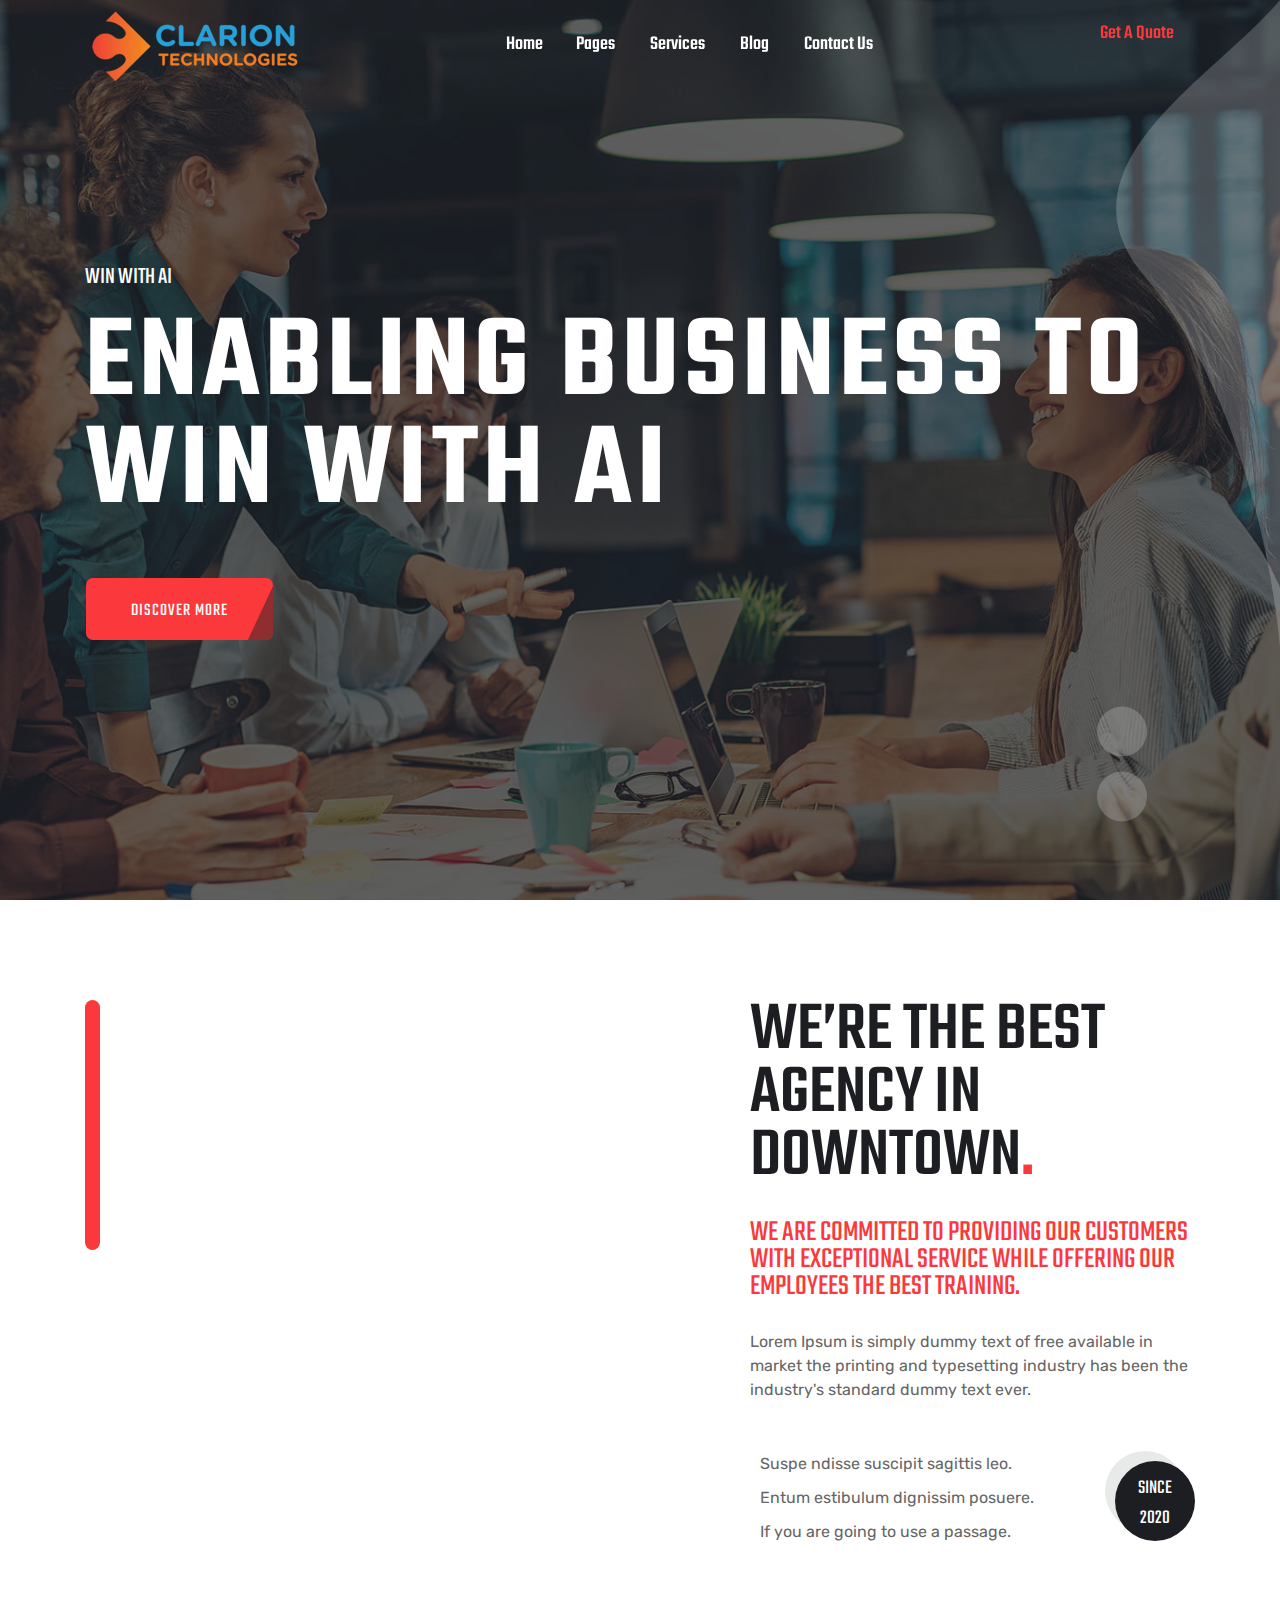
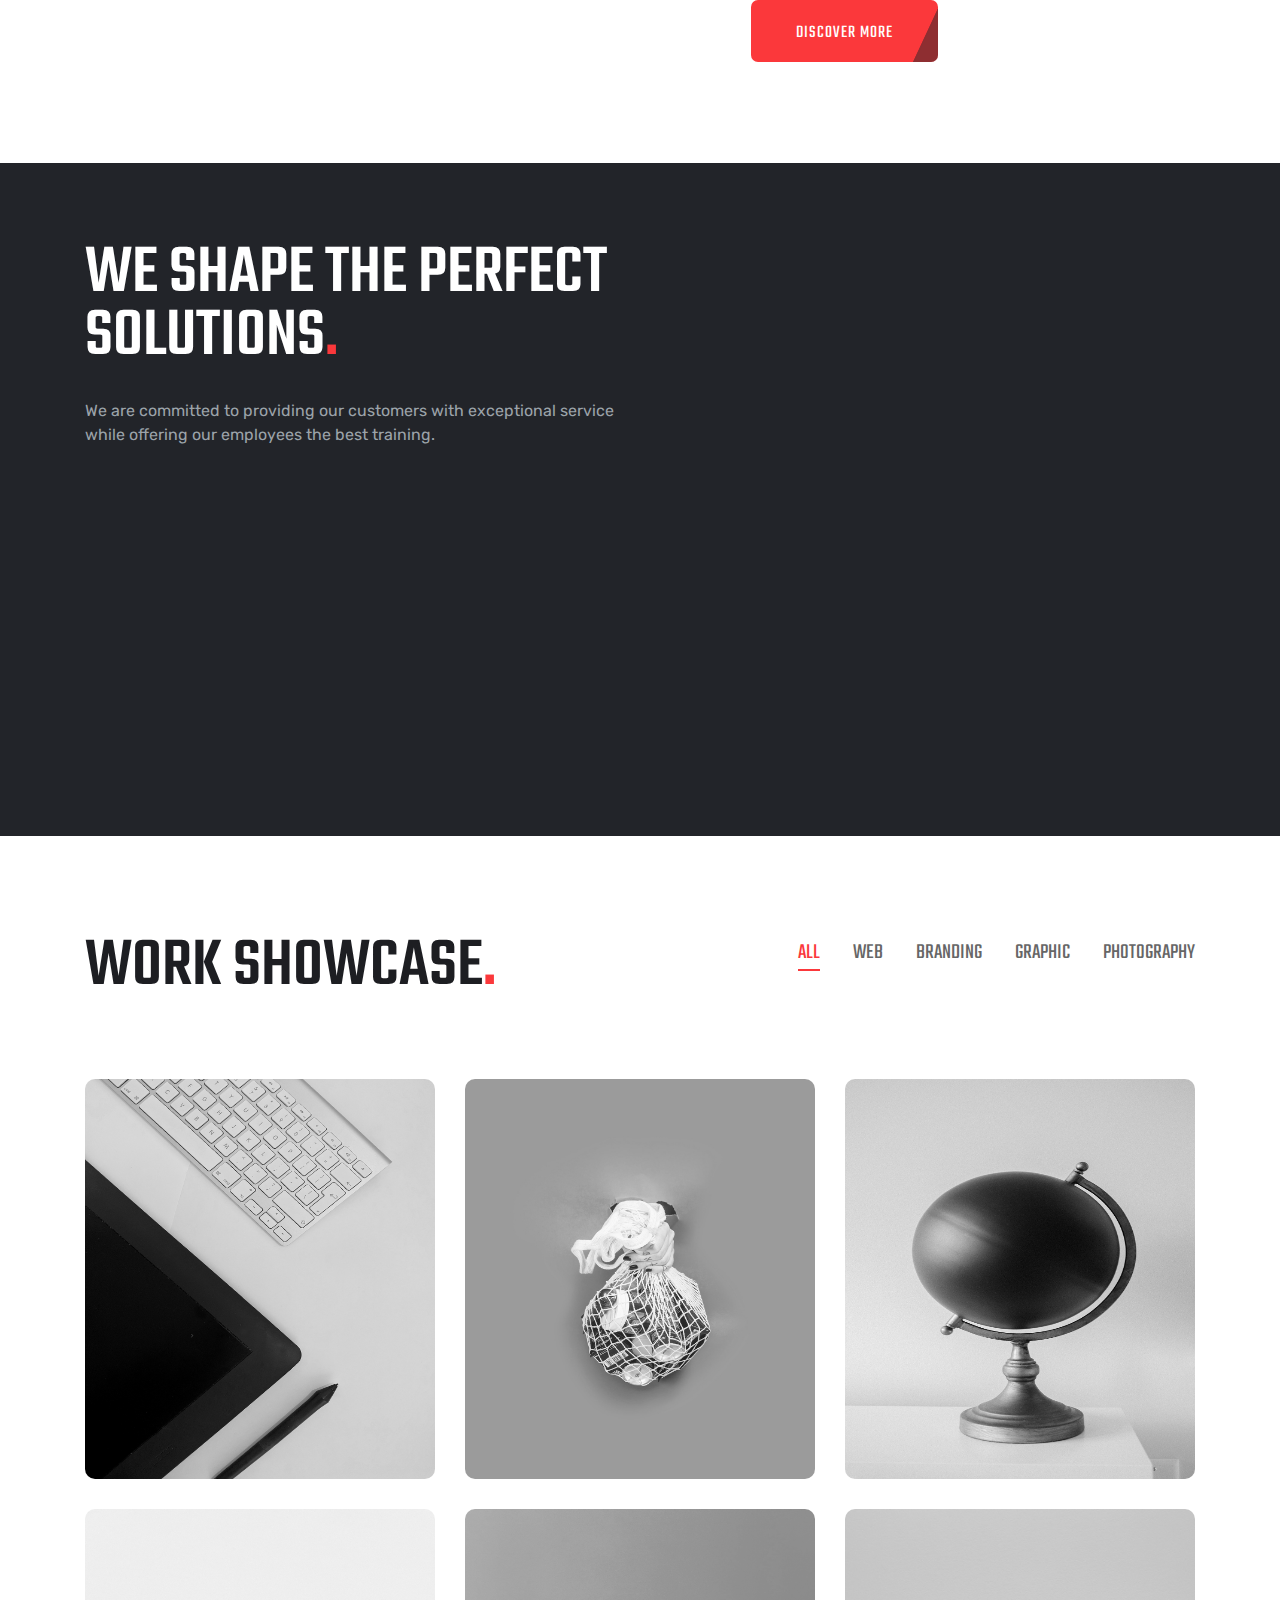
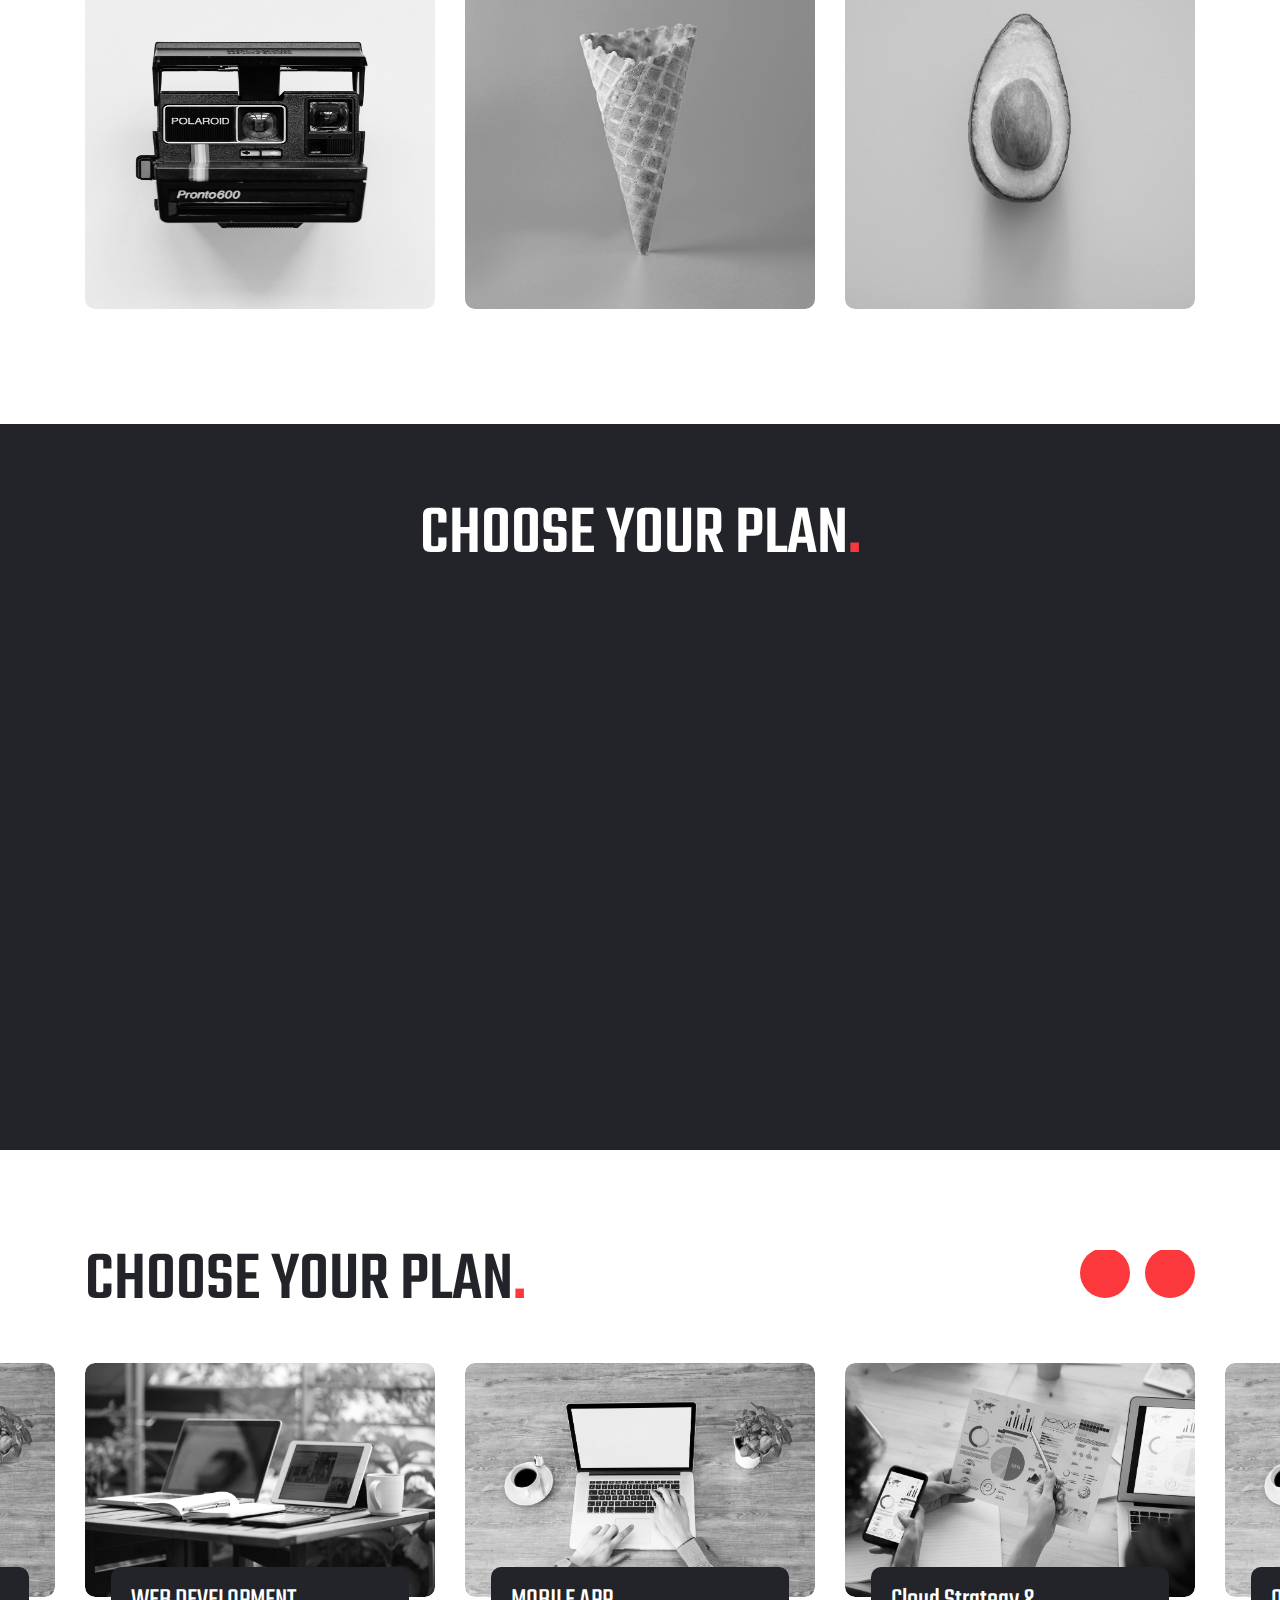
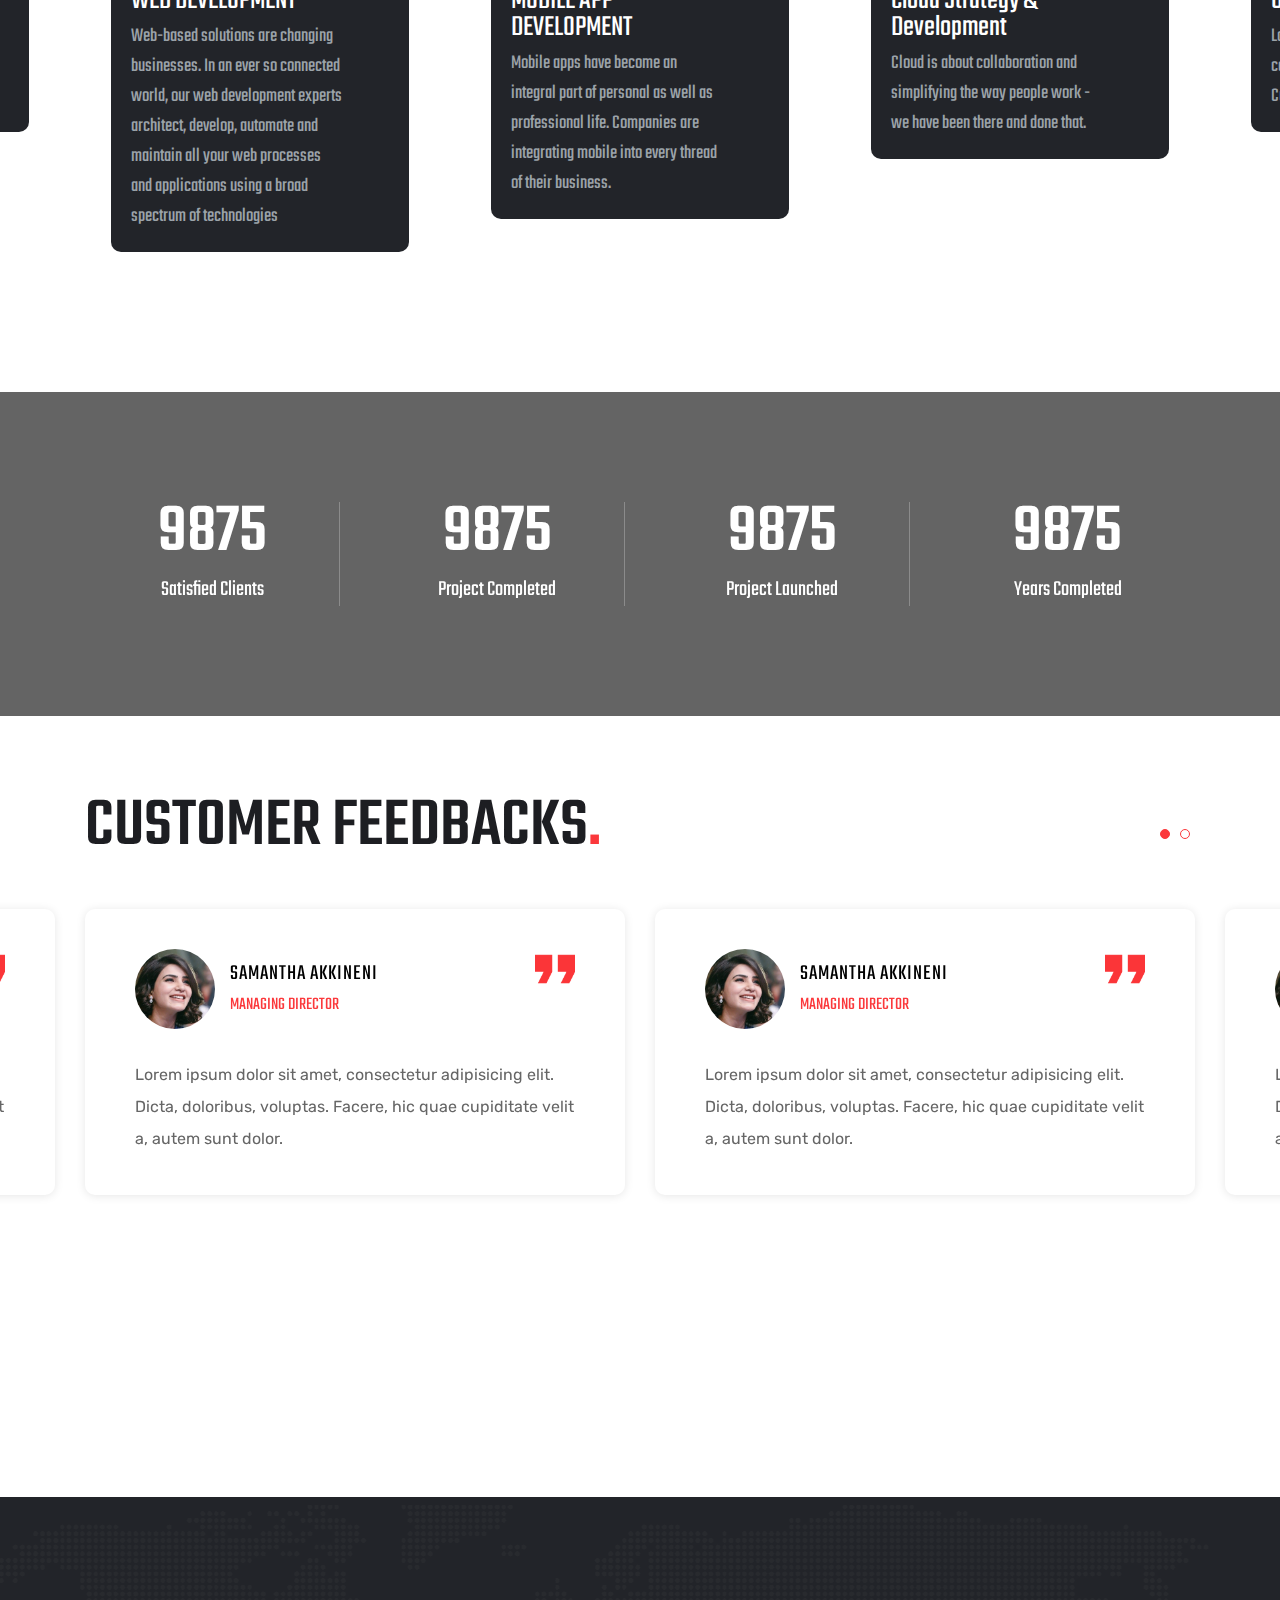
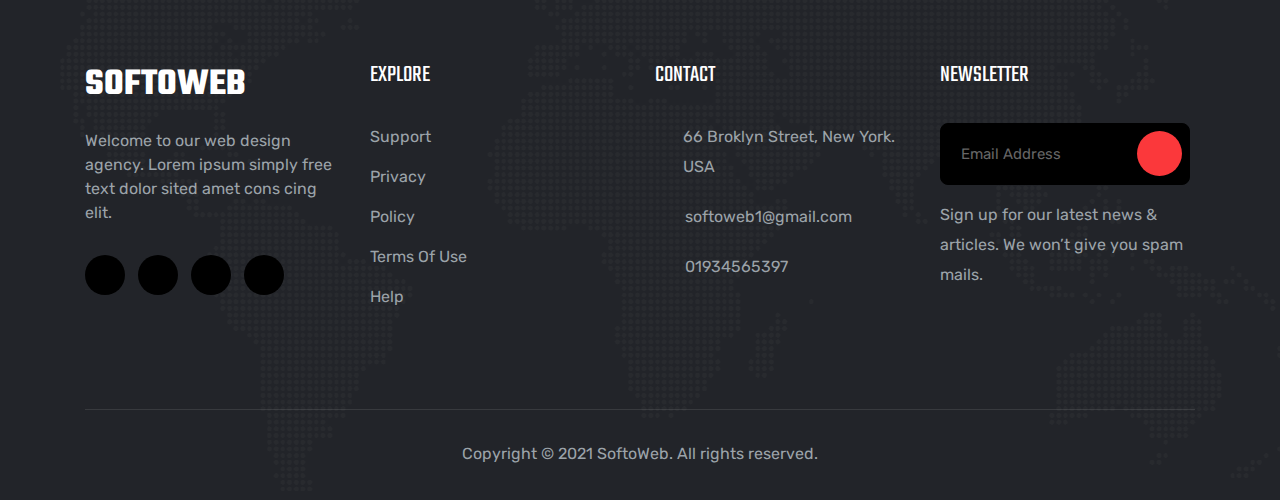
<file: interndesire project/index.html>
<!DOCTYPE html>
<html lang="en">
<head>
   <meta charset="UTF-8">
   <meta name="viewport" content="width=device-width, initial-scale=1.0">
   <meta http-equiv="X-UA-Compatible" content="ie=edge">
   <link rel="shortcut icon" href="img/softoweb.png">
   <link rel="preconnect" href="https://fonts.gstatic.com">
   <link href="https://fonts.googleapis.com/css2?family=Rubik:wght@300;400;500;600;700;800&family=Teko:wght@400;500;600;700&display=swap" rel="stylesheet">
   <link rel="stylesheet" href="css/bootstrap.css">
   <link rel="stylesheet" href="css/animate.css">
   <link rel="stylesheet" href="css/owl.carousel.min.css">
   <link rel="stylesheet" href="css/owl.theme.default.min.css">
   <link rel="stylesheet" href="css/magnific-popup.css">
   <link rel="stylesheet" href="css/custom.css">
   <title>clariontech</title>
</head>
<body>

   <!-- Navbar-->
   <nav id="navigration" class="navbar fixed-top p-0">
      <div class="container">
         <a class="logo" href="#"><img src="./img/Clarion-logo-vertical.webp" alt=""></a>
         <div class="sidenav">
            <div class="header">
               <a class="logo d-lg-none" href="#">SoftoWeb</a>
               <a href="#" class="d-lg-none" id="showsidenav"><img src="img/icon/letter-x.png" alt=""> </a>
            </div>
            <ul class="mb-0">
               <li class="nav-item"><a class="nav-link" href="index.html">Home</a></li>
               <li class="nav-item dropdown">
                  <a class="nav-link" data-toggle="collapse" href="#menu1">Pages <i class="fal fa-angle-down"></i></a>
                  <div id="menu1" class="dropdown-menus collapse">
                     <a class="dropdown-item" href="./about.html"><span>About Us</span></a>
                     <a class="dropdown-item" href="#featureSection"><span>Faq</span></a>
                     <a class="dropdown-item" href="#pricingSection"><span>Pricing</span></a>
                     <a class="dropdown-item" href="#workSection"><span>Team</span></a>
                     <a class="dropdown-item" href="#portfolioSection"><span>Coming Soon</span></a>
                  </div>
               </li>
               <li class="nav-item dropdown">
                  <a class="nav-link" data-toggle="collapse" href="#menu2">Services <i class="fal fa-angle-down"></i></a>
                  <div id="menu2" class="dropdown-menus collapse">
                     <a class="dropdown-item" href="./service.html"><span>Services</span></a>
                     <a class="dropdown-item" href="#"><span>Services Details</span></a>
                  </div>
               </li>
               <li class="nav-item dropdown">
                  <a class="nav-link" data-toggle="collapse" href="#menu3">Blog <i class="fal fa-angle-down"></i></a>
                  <div id="menu3" class="dropdown-menus collapse">
                     <a class="dropdown-item" href="./blogslist.html"><span>Blog</span></a>
                     <div class="dropdown-2">
                        <a class="dropdown-item" data-toggle="collapse" href="#menu4"><span>Blog Details</span> <i class="fal fa-angle-right"></i></a>
                        <div id="menu4" class="dropdown-menus-2 collapse">
                           <a class="dropdown-item" href="./blogpost.html"><span>Blog Details 1</span></a>
                           <a class="dropdown-item" href="./blogpost2.html"><span>Blog Details 2</span></a>
                           <a class="dropdown-item" href="./blogpost3.html"><span>Blog Details 3</span></a>
                           <a class="dropdown-item" href="./blogpost4.html"><span>Blog Details 4</span></a>
                           <a class="dropdown-item" href="./blogpost5.html"><span>Blog Details 5</span></a>
                           <a class="dropdown-item" href="./blogpost6.html"><span>Blog Details 6</span></a>
                        </div>
                     </div>
                  </div>
               </li>
               <li class="nav-item"><a class="nav-link" href="contact.html">Contact Us</a></li>
            </ul>
         </div>
         <button class="btn font-btn get-quote d-none d-md-block"><i class="fal fa-chevron-right"></i> <span>Get A Quote</span></button>
         <div id="hamburger" class="d-lg-none">
            <img src="img/icon/menu.png" class="img01" alt="">
         </div>
      </div>
   </nav>



   <!-- home section -->
   <section id="homeSection">
      <div class="owl-carousel">
         <div class="slider-box slider-box1">
            <div class="overlay">
               <div class="container">
                  <div class="row">
                     <div class="col">
                        <div class="txt-box">
                           <div class="txt-area">
                              <p>WIN WITH AI</p>
                              <h1>ENABLING BUSINESS TO WIN WITH AI</h1>
                              <a href="#" class="btn layer-btn">DISCOVER MORE</a>
                           </div>
                        </div>
                     </div>
                  </div>
               </div>
            </div>
         </div>
         <div class="slider-box slider-box2">
            <div class="overlay">
               <div class="container">
                  <div class="row">
                     <div class="col">
                        <div class="txt-box" data-aos="fade-up" data-aos-anchor-placement="center-bottom">
                           <div class="txt-area">
                              <p>EMPOWER YOUR TECH</p>
                              <h1>EMPOWER YOUR TECH TEAM WITH TOP 1% DEVELOPERS</h1>
                              <a href="#" class="btn layer-btn">DISCOVER MORE</a>
                           </div>
                        </div>
                     </div>
                  </div>
               </div>
            </div>
         </div>
         <div class="slider-box slider-box2">
            <div class="overlay">
               <div class="container">
                  <div class="row">
                     <div class="col">
                        <div class="txt-box" data-aos="fade-up" data-aos-anchor-placement="center-bottom">
                           <div class="txt-area">
                              <p>RECOGNIZED</p>
                              <h1>RECOGNIZED FOR OUR TOP-NOTCH DELiVERY EXCELLENCE</h1>
                              <a href="#" class="btn layer-btn">DISCOVER MORE</a>
                           </div>
                        </div>
                     </div>
                  </div>
               </div>
            </div>
         </div>
      </div>
   </section>



   <!-- Feature -->
   <section id="featureSection">
      <div class="container">
         <div class="row">
            <div class="col-lg-7">
               <div class="img-box">
                  <img src="img/featured-image-1.jpg" class="img01 wow slideInLeft" data-wow-duration="1.5s" alt="">
                  <img src="img/featured-image-2.jpg" class="img02 wow slideInLeft" data-wow-duration="2s" alt="">
               </div>
            </div>
            <div class="col-lg-5">
               <div class="txt-box">
                  <div class="sec-header">
                     <h2>WE’RE THE BEST AGENCY IN DOWNTOWN<span>.</span></h2>
                     <h4>WE ARE COMMITTED TO PROVIDING OUR CUSTOMERS WITH EXCEPTIONAL SERVICE WHILE OFFERING OUR EMPLOYEES THE BEST TRAINING.</h4>
                     <p>Lorem Ipsum is simply dummy text of free available in market the printing and typesetting industry has been the industry's standard dummy text ever.</p>
                  </div>
                  <div class="part2">
                     <ul>
                        <li><i class="fal fa-check"></i> Suspe ndisse suscipit sagittis leo.</li>
                        <li><i class="fal fa-check"></i> Entum estibulum dignissim posuere.</li>
                        <li><i class="fal fa-check"></i> If you are going to use a passage.</li>
                     </ul>
                     <div class="since">
                        <span>SINCE <br>2020</span>
                     </div>
                  </div>
                  <a href="#" class="btn layer-btn">DISCOVER MORE</a>
               </div>
            </div>
         </div>
      </div>
   </section>



   <!-- Service -->
   <section id="serviceSection">
      <div class="container">
         <div class="row">
            <div class="col-lg-6 mb-5 mb-lg-0">
               <div class="sec-header">
                  <h2>WE SHAPE THE PERFECT SOLUTIONS<span>.</span></h2>
                  <p>We are committed to providing our customers with exceptional service while offering our employees the best training.</p>
               </div>
            </div>
            <div class="col-lg-3 col-md-6">
               <div class="service-box wow slideInRight" data-wow-duration="1.5s">
                  <div class="txt-area">
                     <h3>01</h3>
                     <h4>UI/UX <br>DESIGNING</h4>
                  </div>
                  <div class="img-box">
                     <img src="img/icon/uiux.png" alt="" class="img01">
                     <img src="img/icon/uiux02.png" alt="" class="img02">
                  </div>
               </div>
            </div>
            <div class="col-lg-3 col-md-6">
               <div class="service-box wow slideInRight" data-wow-duration="1.5s">
                  <div class="txt-area">
                     <h3>02</h3>
                     <h4>APP <br>DEVELOPMENT</h4>
                  </div>
                  <div class="img-box">
                     <img src="img/icon/app-development.png" alt="" class="img01">
                     <img src="img/icon/app-development02.png" alt="" class="img02">
                  </div>
               </div>
            </div>
            <div class="col-lg-3 col-md-6">
               <div class="service-box wow slideInRight" data-wow-duration="1.5s">
                  <div class="txt-area">
                     <h3>03</h3>
                     <h4>SEO & CONTENT <br>WRITING</h4>
                  </div>
                  <div class="img-box">
                     <img src="img/icon/content-writing.png" alt="" class="img01">
                     <img src="img/icon/content-writing02.png" alt="" class="img02">
                  </div>
               </div>
            </div>
            <div class="col-lg-3 col-md-6">
               <div class="service-box wow slideInRight" data-wow-duration="1.5s">
                  <div class="txt-area">
                     <h3>04</h3>
                     <h4>DIGITAL <br>MARKETING</h4>
                  </div>
                  <div class="img-box">
                     <img src="img/icon/digital-marketing.png" alt="" class="img01">
                     <img src="img/icon/digital-marketing02.png" alt="" class="img02">
                  </div>
               </div>
            </div>
            <div class="col-lg-3 col-md-6">
               <div class="service-box wow slideInRight" data-wow-duration="1.5s">
                  <div class="txt-area">
                     <h3>05</h3>
                     <h4>GRAPHIC <br>DESIGNING</h4>
                  </div>
                  <div class="img-box">
                     <img src="img/icon/graphic-design.png" alt="" class="img01">
                     <img src="img/icon/graphic-design02.png" alt="" class="img02">
                  </div>
               </div>
            </div>
            <div class="col-lg-3 col-md-6">
               <div class="service-box wow slideInRight" data-wow-duration="1.5s">
                  <div class="txt-area">
                     <h3>06</h3>
                     <h4>WEBSITE <br>DEVELOPMENT</h4>
                  </div>
                  <div class="img-box">
                     <img src="img/icon/web-development.png" alt="" class="img01">
                     <img src="img/icon/web-development02.png" alt="" class="img02">
                  </div>
               </div>
            </div>
         </div>
      </div>
   </section>




   <!-- Portfolio -->
   <section id="portfolioSection">
      <div class="container">
         <div class="row">
            <div class="col-lg-6">
               <div class="sec-header">
                  <h2>WORK SHOWCASE<span>.</span></h2>
               </div>
            </div>
            <div class="col-lg-6">
               <div class="indicator float-lg-right">
                  <span class="mixer active" data-filter="all">ALL</span>
                  <span class="mixer" data-filter=".web">WEB</span>
                  <span class="mixer" data-filter=".branding">BRANDING</span>
                  <span class="mixer" data-filter=".graphic">GRAPHIC</span>
                  <span class="mixer" data-filter=".photography">PHOTOGRAPHY</span>
               </div>
            </div>
         </div>
         <div id="portfolio">
            <div class="row">
               <div class="col-md-6 col-lg-4 mix web">
                  <div class="portfolio-box">
                     <div class="img-box">
                        <a href="#portfolioPreview01" class="popup-with-zoom-anim">
                           <img src="img/portfolio-1.jpg" class="img-fluid" alt="">
                        </a>
                        <div id="portfolioPreview01" class="zoom-anim-dialog mfp-hide portfolio-preview">
                           <div class="row">
                              <div class="col-md-6 mb-5 mb-lg-0">
                                 <div class="img-box">
                                    <img src="img/portfolio-1.jpg" class="img-fluid" alt="">
                                 </div>
                              </div>
                              <div class="col-md-6">
                                 <div class="description">
                                    <h4>CLOTHING WEBSITE</h4>
                                    <p>Lorem ipsum dolor sit amet, consectetur adipisicing elit. Dicta, doloribus, voluptas. Facere, hic quae cupiditate velit a, autem sunt dolor.</p>
                                    <ul>
                                       <li><i class="fal fa-file-alt"></i> Project : <span>Website</span></li>
                                       <li><i class="fad fa-user-tie"></i> Client : <span>KhadiGhar</span></li>
                                       <li><i class="fal fa-code"></i> Langages : <span>HTML, CSS, Javascript</span></li>
                                       <li class="mb-0"><i class="fal fa-external-link"></i> Preview : <a href="#" target="_blank">www.khadighar.com</a></li>
                                    </ul>
                                 </div>
                              </div>
                           </div>
                        </div>
                     </div>
                     <div class="hover-txt">
                        <span class="category">WEB</span>
                        <p>CLOTHING SITE</p>
                     </div>
                  </div>
               </div>
               <div class="col-md-6 col-lg-4 mix branding photography">
                  <div class="portfolio-box">
                     <div class="img-box">
                        <a href="#portfolioPreview02" class="popup-with-zoom-anim">
                           <img src="img/portfolio-2.jpg" class="img-fluid" alt="">
                        </a>
                        <div id="portfolioPreview02" class="zoom-anim-dialog mfp-hide portfolio-preview">
                           <div class="row">
                              <div class="col-md-6 mb-5 mb-lg-0">
                                 <div class="img-box">
                                    <img src="img/portfolio-2.jpg" class="img-fluid" alt="">
                                 </div>
                              </div>
                              <div class="col-md-6">
                                 <div class="description">
                                    <h4>CLOTHING WEBSITE</h4>
                                    <p>Lorem ipsum dolor sit amet, consectetur adipisicing elit. Dicta, doloribus, voluptas. Facere, hic quae cupiditate velit a, autem sunt dolor.</p>
                                    <ul>
                                       <li><i class="fal fa-file-alt"></i> Project : <span>Website</span></li>
                                       <li><i class="fad fa-user-tie"></i> Client : <span>KhadiGhar</span></li>
                                       <li><i class="fal fa-code"></i> Langages : <span>HTML, CSS, Javascript</span></li>
                                       <li class="mb-0"><i class="fal fa-external-link"></i> Preview : <a href="#" target="_blank">www.khadighar.com</a></li>
                                    </ul>
                                 </div>
                              </div>
                           </div>
                        </div>
                     </div>
                     <div class="hover-txt">
                        <span class="category">WEB</span>
                        <p>CLOTHING SITE</p>
                     </div>
                  </div>
               </div>
               <div class="col-md-6 col-lg-4 mix web graphic">
                  <div class="portfolio-box">
                     <div class="img-box">
                        <a href="#portfolioPreview03" class="popup-with-zoom-anim">
                           <img src="img/portfolio-3.jpg" class="img-fluid" alt="">
                        </a>
                        <div id="portfolioPreview03" class="zoom-anim-dialog mfp-hide portfolio-preview">
                           <div class="row">
                              <div class="col-md-6 mb-5 mb-lg-0">
                                 <div class="img-box">
                                    <img src="img/portfolio-3.jpg" class="img-fluid" alt="">
                                 </div>
                              </div>
                              <div class="col-md-6">
                                 <div class="description">
                                    <h4>CLOTHING WEBSITE</h4>
                                    <p>Lorem ipsum dolor sit amet, consectetur adipisicing elit. Dicta, doloribus, voluptas. Facere, hic quae cupiditate velit a, autem sunt dolor.</p>
                                    <ul>
                                       <li><i class="fal fa-file-alt"></i> Project : <span>Website</span></li>
                                       <li><i class="fad fa-user-tie"></i> Client : <span>KhadiGhar</span></li>
                                       <li><i class="fal fa-code"></i> Langages : <span>HTML, CSS, Javascript</span></li>
                                       <li class="mb-0"><i class="fal fa-external-link"></i> Preview : <a href="#" target="_blank">www.khadighar.com</a></li>
                                    </ul>
                                 </div>
                              </div>
                           </div>
                        </div>
                     </div>
                     <div class="hover-txt">
                        <span class="category">WEB</span>
                        <p>CLOTHING SITE</p>
                     </div>
                  </div>
               </div>
               <div class="col-md-6 col-lg-4 mix photography graphic">
                  <div class="portfolio-box">
                     <div class="img-box">
                        <a href="#portfolioPreview04" class="popup-with-zoom-anim">
                           <img src="img/portfolio-4.jpg" class="img-fluid" alt="">
                        </a>
                        <div id="portfolioPreview04" class="zoom-anim-dialog mfp-hide portfolio-preview">
                           <div class="row">
                              <div class="col-md-6 mb-5 mb-lg-0">
                                 <div class="img-box">
                                    <img src="img/portfolio-4.jpg" class="img-fluid" alt="">
                                 </div>
                              </div>
                              <div class="col-md-6">
                                 <div class="description">
                                    <h4>CLOTHING WEBSITE</h4>
                                    <p>Lorem ipsum dolor sit amet, consectetur adipisicing elit. Dicta, doloribus, voluptas. Facere, hic quae cupiditate velit a, autem sunt dolor.</p>
                                    <ul>
                                       <li><i class="fal fa-file-alt"></i> Project : <span>Website</span></li>
                                       <li><i class="fad fa-user-tie"></i> Client : <span>KhadiGhar</span></li>
                                       <li><i class="fal fa-code"></i> Langages : <span>HTML, CSS, Javascript</span></li>
                                       <li class="mb-0"><i class="fal fa-external-link"></i> Preview : <a href="#" target="_blank">www.khadighar.com</a></li>
                                    </ul>
                                 </div>
                              </div>
                           </div>
                        </div>
                     </div>
                     <div class="hover-txt">
                        <span class="category">WEB</span>
                        <p>CLOTHING SITE</p>
                     </div>
                  </div>
               </div>
               <div class="col-md-6 col-lg-4 mix branding graphic web">
                  <div class="portfolio-box">
                     <div class="img-box">
                        <a href="#portfolioPreview05" class="popup-with-zoom-anim">
                           <img src="img/portfolio-5.jpg" class="img-fluid" alt="">
                        </a>
                        <div id="portfolioPreview05" class="zoom-anim-dialog mfp-hide portfolio-preview">
                           <div class="row">
                              <div class="col-md-6 mb-5 mb-lg-0">
                                 <div class="img-box">
                                    <img src="img/portfolio-5.jpg" class="img-fluid" alt="">
                                 </div>
                              </div>
                              <div class="col-md-6">
                                 <div class="description">
                                    <h4>CLOTHING WEBSITE</h4>
                                    <p>Lorem ipsum dolor sit amet, consectetur adipisicing elit. Dicta, doloribus, voluptas. Facere, hic quae cupiditate velit a, autem sunt dolor.</p>
                                    <ul>
                                       <li><i class="fal fa-file-alt"></i> Project : <span>Website</span></li>
                                       <li><i class="fad fa-user-tie"></i> Client : <span>KhadiGhar</span></li>
                                       <li><i class="fal fa-code"></i> Langages : <span>HTML, CSS, Javascript</span></li>
                                       <li class="mb-0"><i class="fal fa-external-link"></i> Preview : <a href="#" target="_blank">www.khadighar.com</a></li>
                                    </ul>
                                 </div>
                              </div>
                           </div>
                        </div>
                     </div>
                     <div class="hover-txt">
                        <span class="category">WEB</span>
                        <p>CLOTHING SITE</p>
                     </div>
                  </div>
               </div>
               <div class="col-md-6 col-lg-4 mix web photography">
                  <div class="portfolio-box">
                     <div class="img-box">
                        <a href="#portfolioPreview06" class="popup-with-zoom-anim">
                           <img src="img/portfolio-6.jpg" class="img-fluid" alt="">
                        </a>
                        <div id="portfolioPreview06" class="zoom-anim-dialog mfp-hide portfolio-preview">
                           <div class="row">
                              <div class="col-md-6 mb-5 mb-lg-0">
                                 <div class="img-box">
                                    <img src="img/portfolio-6.jpg" class="img-fluid" alt="">
                                 </div>
                              </div>
                              <div class="col-md-6">
                                 <div class="description">
                                    <h4>CLOTHING WEBSITE</h4>
                                    <p>Lorem ipsum dolor sit amet, consectetur adipisicing elit. Dicta, doloribus, voluptas. Facere, hic quae cupiditate velit a, autem sunt dolor.</p>
                                    <ul>
                                       <li><i class="fal fa-file-alt"></i> Project : <span>Website</span></li>
                                       <li><i class="fad fa-user-tie"></i> Client : <span>KhadiGhar</span></li>
                                       <li><i class="fal fa-code"></i> Langages : <span>HTML, CSS, Javascript</span></li>
                                       <li class="mb-0"><i class="fal fa-external-link"></i> Preview : <a href="#" target="_blank">www.khadighar.com</a></li>
                                    </ul>
                                 </div>
                              </div>
                           </div>
                        </div>
                     </div>
                     <div class="hover-txt">
                        <span class="category">WEB</span>
                        <p>CLOTHING SITE</p>
                     </div>
                  </div>
               </div>
            </div>
         </div>
      </div>
   </section>


   <!-- Pricing -->
   <section id="pricingSection">
      <div class="container">
         <div class="row">
            <div class="col">
               <div class="sec-header text-center">
                  <h2>CHOOSE YOUR PLAN<span>.</span></h2>
               </div>
            </div>
         </div>
         <div class="row">
            <div class="col-md-4">
               <div class="pricing-box wow bounceInLeft" data-wow-duration="2s">
                  <h4>Basic Plan</h4>
                  <h3>$49</h3>
                  <ul>
                     <li>Graphic Design</li>
                     <li>Web Design</li>
                     <li>UI/UX</li>
                     <li>HTML/CSS</li>
                     <li>Seo Marketing</li>
                     <li>Business Analysis</li>
                  </ul>
                  <a href="#" class="btn font-btn"><i class="fal fa-chevron-right" aria-hidden="true"></i> <span>Discover More</span></a>
               </div>
            </div>
            <div class="col-md-4">
               <div class="pricing-box wow bounceInLeft" data-wow-duration="2s">
                  <h4>Premium Plan</h4>
                  <h3>$149</h3>
                  <ul>
                     <li>Graphic Design</li>
                     <li>Web Design</li>
                     <li>UI/UX</li>
                     <li>HTML/CSS</li>
                     <li>Seo Marketing</li>
                     <li>Business Analysis</li>
                  </ul>
                  <a href="#" class="btn font-btn"><i class="fal fa-chevron-right" aria-hidden="true"></i> <span>Discover More</span></a>
               </div>
            </div>
            <div class="col-md-4">
               <div class="pricing-box wow bounceInLeft" data-wow-duration="2s">
                  <h4>Standard Plan</h4>
                  <h3>$99</h3>
                  <ul>
                     <li>Graphic Design</li>
                     <li>Web Design</li>
                     <li>UI/UX</li>
                     <li>HTML/CSS</li>
                     <li>Seo Marketing</li>
                     <li>Business Analysis</li>
                  </ul>
                  <a href="#" class="btn font-btn"><i class="fal fa-chevron-right" aria-hidden="true"></i> <span>Discover More</span></a>
               </div>
            </div>
         </div>
      </div>
   </section>

   <section id="specialFeature">
      <div class="container">
         <div class="row">
            <div class="col">
               <div class="sec-header">
                  <h2>CHOOSE YOUR PLAN<span>.</span></h2>
               </div>
            </div>
         </div>
         <div class="row">
            <div class="col">
               <div class="owl-carousel">
                  <div class="service-box">
                     <div class="img-box">
                        <img src="img/service01.jpg" alt="">
                     </div>
                     <div class="txt-box">
                        <h4>WEB DEVELOPMENT</h4>
                        <p>Web-based solutions are changing businesses. In an ever so connected world, our web development experts architect, develop, automate and maintain all your web processes and applications using a broad spectrum of technologies</p>
                        <a href="service.html" class="btn font-btn"><i class="fal fa-chevron-right" aria-hidden="true"></i></a>
                     </div>
                  </div>
                  <div class="service-box">
                     <div class="img-box">
                        <img src="img/service02.jpg" alt="">
                     </div>
                     <div class="txt-box">
                        <h4>MOBILE APP DEVELOPMENT</h4>
                        <p>Mobile apps have become an integral part of personal as well as professional life. Companies are integrating mobile into every thread of their business.</p>
                        <a href="service.html" class="btn font-btn"><i class="fal fa-chevron-right" aria-hidden="true"></i></a>
                     </div>
                  </div>
                  <div class="service-box">
                     <div class="img-box">
                        <img src="img/service03.jpg" alt="">
                     </div>
                     <div class="txt-box">
                        <h4>Cloud Strategy & Development</h4>
                        <p>Cloud is about collaboration and simplifying the way people work - we have been there and done that.</p>
                        <a href="service.html" class="btn font-btn"><i class="fal fa-chevron-right" aria-hidden="true"></i></a>
                     </div>
                  </div>
                  <div class="service-box">
                     <div class="img-box">
                        <img src="img/service02.jpg" alt="">
                     </div>
                     <div class="txt-box">
                        <h4>OUR BEST SERVICE</h4>
                        <p>Lorem ipsum dolor sit amet, consectetur adipisicing elit. Cupiditate maxime hic.</p>
                        <a href="service.html" class="btn font-btn"><i class="fal fa-chevron-right" aria-hidden="true"></i></a>
                     </div>
                  </div>
               </div>
            </div>
         </div>
      </div>
   </section>


   <!-- Work -->
   <section id="workSection" class="text-center">
      <div class="overlay">
         <div class="container">
            <div class="row">
               <div class="col-lg-3 col-md-6">
                  <div class="work-box">
                     <div class="txt-box">
                        <h2><span class="counter">9875</span></h2>
                        <p>Satisfied Clients</p>
                     </div>
                  </div>
               </div>
               <div class="col-lg-3 col-md-6">
                  <div class="work-box box-2">
                     <div class="txt-box">
                        <h2><span class="counter">9875</span></h2>
                        <p>Project Completed</p>
                     </div>
                  </div>
               </div>
               <div class="col-lg-3 col-md-6 mt-4 pt-1 mt-md-0 pt-md-0">
                  <div class="work-box box-3">
                     <div class="txt-box">
                        <h2><span class="counter">9875</span></h2>
                        <p>Project Launched</p>
                     </div>
                  </div>
               </div>
               <div class="col-lg-3 col-md-6">
                  <div class="work-box box-4">
                     <div class="txt-box">
                        <h2><span class="counter">9875</span></h2>
                        <p>Years Completed</p>
                     </div>
                  </div>
               </div>
            </div>
         </div>
      </div>
   </section>

   <!-- Testimonial -->
   <section id="testimonialSection">
      <div class="container">
         <div class="row">
            <div class="col">
               <div class="sec-header">
                  <h2>CUSTOMER FEEDBACKS<span>.</span></h2>
               </div>
            </div>
         </div>
         <div class="row">
            <div class="col">
               <div class="owl-carousel">
                  <div class="testimonial-box">
                     <div class="top-part">
                        <div class="client">
                           <img src="img/samantha.jpg" alt="">
                        </div>
                        <div class="txt">
                           <p>SAMANTHA AKKINENI</p>
                           <span>MANAGING DIRECTOR</span>
                        </div>
                        <div class="quote">
                           <img src="img/icon/quote.png" class="img01" alt="">
                           <img src="img/icon/quote02.png" class="img02" alt="">
                        </div>
                     </div>
                     <p class="feedback">Lorem ipsum dolor sit amet, consectetur adipisicing elit. Dicta, doloribus, voluptas. Facere, hic quae cupiditate velit a, autem sunt dolor.</p>
                  </div>
                  <div class="testimonial-box">
                     <div class="top-part">
                        <div class="client">
                           <img src="img/samantha.jpg" alt="">
                        </div>
                        <div class="txt">
                           <p>SAMANTHA AKKINENI</p>
                           <span>MANAGING DIRECTOR</span>
                        </div>
                        <div class="quote">
                           <img src="img/icon/quote.png" class="img01" alt="">
                           <img src="img/icon/quote02.png" class="img02" alt="">
                        </div>
                     </div>
                     <p class="feedback">Lorem ipsum dolor sit amet, consectetur adipisicing elit. Dicta, doloribus, voluptas. Facere, hic quae cupiditate velit a, autem sunt dolor.</p>
                  </div>
                  <div class="testimonial-box">
                     <div class="top-part">
                        <div class="client">
                           <img src="img/samantha.jpg" alt="">
                        </div>
                        <div class="txt">
                           <p>SAMANTHA AKKINENI</p>
                           <span>MANAGING DIRECTOR</span>
                        </div>
                        <div class="quote">
                           <img src="img/icon/quote.png" class="img01" alt="">
                           <img src="img/icon/quote02.png" class="img02" alt="">
                        </div>
                     </div>
                     <p class="feedback">Lorem ipsum dolor sit amet, consectetur adipisicing elit. Dicta, doloribus, voluptas. Facere, hic quae cupiditate velit a, autem sunt dolor.</p>
                  </div>
               </div>
            </div>
         </div>
      </div>
   </section>

   <!-- Contact 2 -->
   <section id="contactArea">
      <div class="container">
         <div class="contact-box wow fadeInRightBi" data-wow-duration="1.5s">
            <div class="row">
               <div class="col-lg-9 mb-3 mb-lg-0">
                  <div class="sec-header">
                     <h2>LET'S GET YOUR PROJECT <br>STARTED<span>.</span></h2>
                  </div>
               </div>
               <div class="col-lg-3">
                  <a href="contact.html" class="btn layer-btn">CONTACT WITH US</a>
               </div>
            </div>
         </div>
      </div>
   </section>





   <!-- Footer -->
   <section id="footerSection">
      <div class="container">
         <div class="row">
            <div class="col-lg-3 col-md-6 mb-5 mb-lg-0">
               <div class="footer-box">
                  <a href="#" class="logo">SOFTOWEB</a>
                  <p class="about">Welcome to our web design agency. Lorem ipsum simply free text dolor sited amet cons cing elit.</p>
                  <div class="social-links">
                     <a href="#"><i class="fab fa-facebook"></i></a>
                     <a href="#"><i class="fab fa-twitter"></i></a>
                     <a href="#"><i class="fab fa-instagram"></i></a>
                     <a href="#" class="mr-0"><i class="fab fa-github"></i></a>
                  </div>
               </div>
            </div>
            <div class="col-lg-3 col-md-6 mb-5 mb-lg-0">
               <div class="footer-box box2">
                  <p class="title">EXPLORE</p>
                  <ul>
                     <li><a href="#">Support</a></li>
                     <li><a href="#">Privacy</a></li>
                     <li><a href="#">Policy</a></li>
                     <li><a href="#">Terms Of Use</a></li>
                     <li class="mb-0"><a href="#">Help</a></li>
                  </ul>
               </div>
            </div>
            <div class="col-lg-3 col-md-6 mb-5 mb-md-0">
               <div class="footer-box box3">
                  <p class="title">CONTACT</p>
                  <div class="icon-box">
                     <div class="icon">
                        <i class="fal fa-map-marker-alt"></i>
                     </div>
                     <div class="txt">
                        <span>66 Broklyn Street, New York. USA</span>
                     </div>
                  </div>
                  <div class="icon-box">
                     <div class="icon">
                        <i class="fal fa-envelope"></i>
                     </div>
                     <div class="txt">
                        <span>softoweb1@gmail.com</span>
                     </div>
                  </div>
                  <div class="icon-box mb-0">
                     <div class="icon">
                        <i class="fal fa-phone-alt"></i>
                     </div>
                     <div class="txt">
                        <span>01934565397</span>
                     </div>
                  </div>
               </div>
            </div>
            <div class="col-lg-3 col-md-6">
               <div class="footer-box box4">
                  <p class="title">NEWSLETTER</p>
                  <form>
                     <div class="form-group">
                        <input type="email" class="form-control" placeholder="Email Address">
                     </div>
                     <button type="submit" class="btn" name="button"><i class="fal fa-envelope"></i></button>
                  </form>
                  <span>Sign up for our latest news & articles. We won’t give you spam mails.</span>
               </div>
            </div>
         </div>
         <div class="copy-right">
            <div class="row">
               <div class="col">
                  <span>Copyright © 2021 SoftoWeb. All rights reserved.</span>
               </div>
            </div>
         </div>
      </div>
   </section>


   <!-- Scroll to top icon -->
   <a href="#" class="scroll-up">
      <i class="fal fa-chevron-up"></i>
   </a>


   <script src="js/jquery.min.js"></script>
   <script src="js/bootstrap.min.js"></script>
   <script src="js/popper.min.js"></script>
   <script src="js/font-awesome-pro.js"></script>

   <!-- Scroll animation Plugin -->
   <script src="js/wow.min.js"></script>
   <!-- Mixitup Plugin -->
   <script src="js/mixitup.min.js"></script>
   <!-- Magnific popup Plugin -->
   <script src="js/jquery.magnific-popup.min.js"></script>
   <!-- CounterUp Plugin -->
   <script src="js/jquery.counterup.min.js"></script>
   <script src="js/jquery.waypoints.min.js"></script>
   <!-- OWL carousel Plugin -->
   <script src="js/owl.carousel.min.js"></script>
   <script src="js/custom.js"></script>
   <script>
      
   </script>
</body>
</html>
</file>
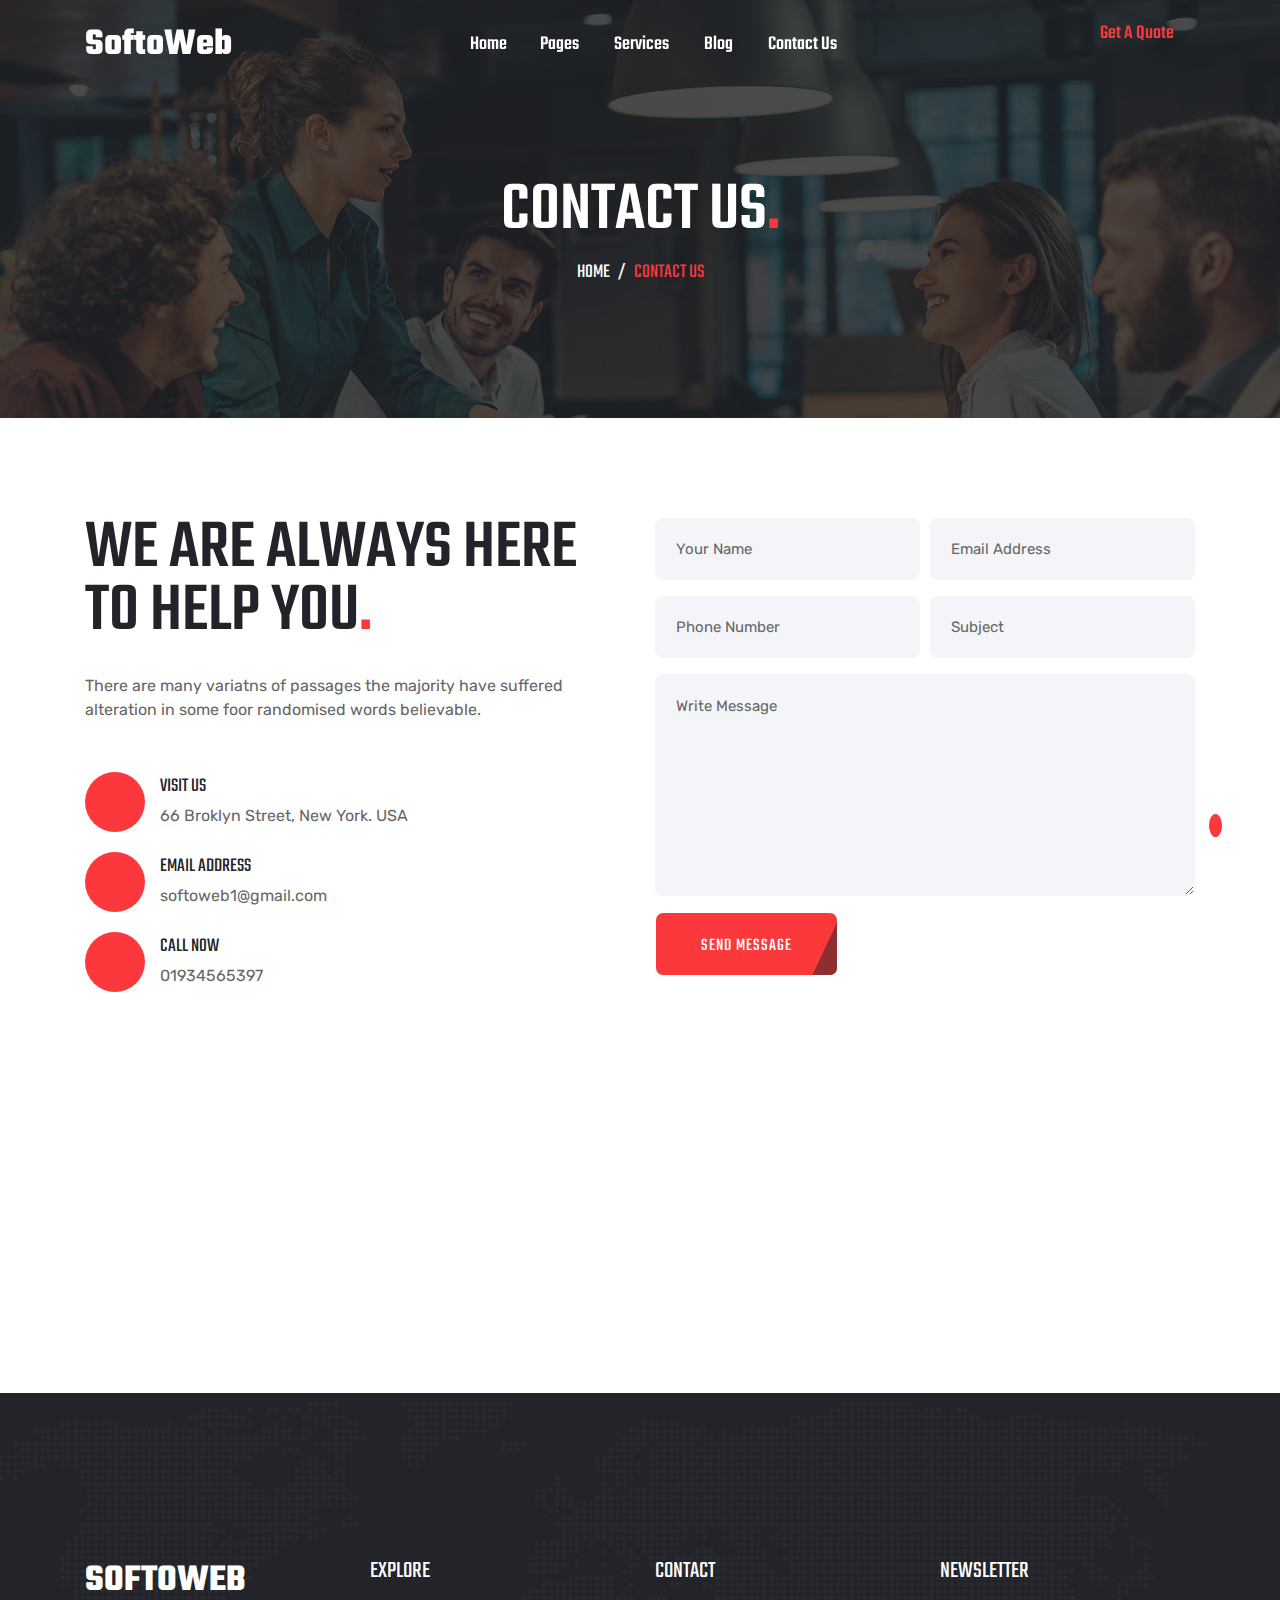
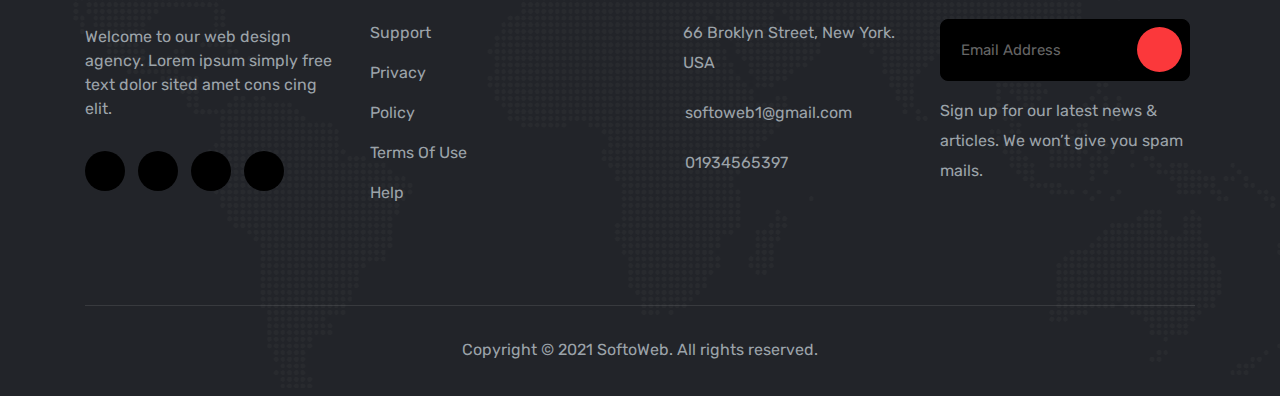
<file: interndesire project/contact.html>
<!DOCTYPE html>
<html lang="en">
<head>
   <meta charset="UTF-8">
   <meta name="viewport" content="width=device-width, initial-scale=1.0">
   <meta http-equiv="X-UA-Compatible" content="ie=edge">
   <link rel="shortcut icon" href="img/softoweb.png">
   <!-- GOOGLE FONTS CDN LINK -->
   <link rel="preconnect" href="https://fonts.gstatic.com">
   <link href="https://fonts.googleapis.com/css2?family=Rubik:wght@300;400;500;600;700;800&family=Teko:wght@400;500;600;700&display=swap" rel="stylesheet">
   <!-- CSS LINK -->
   <link rel="stylesheet" href="css/bootstrap.css">
   <!-- AOS ANIAMATION PLUGIN -->
   <link rel="stylesheet" href="css/animate.css">
   <!-- OWL CAROUSEL PLUGIN -->
   <link rel="stylesheet" href="css/owl.carousel.min.css">
   <link rel="stylesheet" href="css/owl.theme.default.min.css">
   <!-- MAGNIFIC POPUP PLUGIN -->
   <link rel="stylesheet" href="css/magnific-popup.css">
   <link rel="stylesheet" href="css/custom.css">
   <title>SoftoWeb</title>
</head>
<body>



   <!-- ======================================== NAVIGRATION ======================================== -->
   <nav id="navigration" class="navbar fixed-top p-0">
      <div class="container">
         <!-- <a class="logo" href="#"><img src="img/logo.png" alt=""></a> -->
         <a class="logo" href="#">SoftoWeb</a>
         <div class="sidenav">
            <div class="header">
               <a class="logo d-lg-none" href="#">SoftoWeb</a>
               <a href="#" class="d-lg-none" id="showsidenav"><img src="img/icon/letter-x.png" alt=""> </a>
            </div>
            <ul class="mb-0">
               <li class="nav-item"><a class="nav-link" href="index.html">Home</a></li>
               <li class="nav-item dropdown">
                  <a class="nav-link" data-toggle="collapse" href="#menu1">Pages <i class="fal fa-angle-down"></i></a>
                  <div id="menu1" class="dropdown-menus collapse">
                     <a class="dropdown-item" href="./about.html"><span>About Us</span></a>
                     <a class="dropdown-item" href="./index.html"><span>Faq</span></a>
                     <a class="dropdown-item" href="./index.html"><span>Pricing</span></a>
                     <a class="dropdown-item" href="./index.html"><span>Team</span></a>
                     <a class="dropdown-item" href="./index.html"><span>Coming Soon</span></a>
                  </div>
               </li>
               <li class="nav-item dropdown">
                  <a class="nav-link" data-toggle="collapse" href="#menu2">Services <i class="fal fa-angle-down"></i></a>
                  <div id="menu2" class="dropdown-menus collapse">
                     <a class="dropdown-item" href="./service.html"><span>Services</span></a>
                     <a class="dropdown-item" href="#"><span>Services Details</span></a>
                  </div>
               </li>
               <li class="nav-item dropdown">
                  <a class="nav-link" data-toggle="collapse" href="#menu3">Blog <i class="fal fa-angle-down"></i></a>
                  <div id="menu3" class="dropdown-menus collapse">
                     <a class="dropdown-item" href="#"><span>Blog</span></a>
                     <div class="dropdown-2">
                        <a class="dropdown-item" data-toggle="collapse" href="#menu4"><span>Blog Details</span> <i class="fal fa-angle-right"></i></a>
                        <div id="menu4" class="dropdown-menus-2 collapse">
                           <a class="dropdown-item" href="./blogpost.html"><span>Blog Details 1</span></a>
                           <a class="dropdown-item" href="./blogpost2.html"><span>Blog Details 2</span></a>
                           <a class="dropdown-item" href="./blogpost3.html"><span>Blog Details 3</span></a>
                           <a class="dropdown-item" href="./blogpost4.html"><span>Blog Details 4</span></a>
                           <a class="dropdown-item" href="./blogpost5.html"><span>Blog Details 5</span></a>
                           <a class="dropdown-item" href="./blogpost6.html"><span>Blog Details 6</span></a>
                        </div>
                     </div>
                  </div>
               </li>
               <li class="nav-item"><a class="nav-link" href="contact.html">Contact Us</a></li>
            </ul>
         </div>
         <button class="btn font-btn get-quote d-none d-md-block"><i class="fal fa-chevron-right"></i> <span>Get A Quote</span></button>
         <div id="hamburger" class="d-lg-none">
            <img src="img/icon/menu.png" class="img01" alt="">
         </div>
      </div>
   </nav>



   <!-- ======================================== PAGE HEADER ======================================== -->
   <section id="pageHeader">
      <div class="overlay">
         <div class="container">
            <div class="row">
               <div class="col">
                  <div class="txt text-center">
                     <div class="sec-header">
                        <h2>CONTACT US<span>.</span></h2>
                        <p><a href="index.html">HOME</a> <span>/</span> CONTACT US</p>
                     </div>
                  </div>
               </div>
            </div>
         </div>
      </div>
   </section>





   <!-- ======================================== CONTACT SECTION ======================================== -->
   <section id="contactSection">
      <div class="container">
         <div class="row">
            <div class="col-lg-6 mb-5 mb-lg-0">
               <div class="part1">
                  <div class="sec-header">
                     <h2>WE ARE ALWAYS HERE TO HELP YOU<span>.</span></h2>
                     <p>There are many variatns of passages the majority have suffered alteration in some foor randomised words believable.</p>
                  </div>
                  <div class="icon-box wow fadeInLeftBig" data-wow-duration="1.5s">
                     <div class="icon">
                        <i class="fal fa-map-marker-alt"></i>
                     </div>
                     <div class="txt">
                        <p>VISIT US</p>
                        <span>66 Broklyn Street, New York. USA</span>
                     </div>
                  </div>
                  <div class="icon-box wow fadeInLeftBig" data-wow-duration="1.5s">
                     <div class="icon">
                        <i class="fal fa-envelope"></i>
                     </div>
                     <div class="txt">
                        <p>EMAIL ADDRESS</p>
                        <span>softoweb1@gmail.com</span>
                     </div>
                  </div>
                  <div class="icon-box mb-0 wow fadeInLeftBig" data-wow-duration="1.5s">
                     <div class="icon">
                        <i class="fal fa-phone-alt"></i>
                     </div>
                     <div class="txt">
                        <p>CALL NOW</p>
                        <span>01934565397</span>
                     </div>
                  </div>
               </div>
            </div>
            <div class="col-lg-6">
               <form class="wow fadeInUpBig" data-wow-duration="1.5s">
                  <div class="form-row">
                     <div class="form-group col-md-6">
                        <input type="text" class="form-control" placeholder="Your Name">
                     </div>
                     <div class="form-group col-md-6">
                        <input type="email" class="form-control" placeholder="Email Address">
                     </div>
                     <div class="form-group col-md-6">
                        <input type="number" class="form-control" placeholder="Phone Number">
                     </div>
                     <div class="form-group col-md-6">
                        <input type="text" class="form-control" placeholder="Subject">
                     </div>
                     <div class="form-group col-12">
                        <textarea class="form-control" rows="8" cols="80" placeholder="Write Message"></textarea>
                     </div>
                  </div>
                  <button type="submit" class="btn layer-btn">SEND MESSAGE</button>
               </form>
            </div>
         </div>
      </div>
   </section>



   <section id="googleMap">
      <div class="container">
         <div class="row">
            <div class="col">
               <iframe src="https://www.google.com/maps/embed?pb=!1m18!1m12!1m3!1d116834.00977795363!2d90.34928585186965!3d23.78077774443207!2m3!1f0!2f0!3f0!3m2!1i1024!2i768!4f13.1!3m3!1m2!1s0x3755b8b087026b81%3A0x8fa563bbdd5904c2!2sDhaka!5e0!3m2!1sen!2sbd!4v1615455043438!5m2!1sen!2sbd" width="100%" height="370" style="border:0;" allowfullscreen="" loading="lazy"></iframe>
            </div>
         </div>
      </div>
   </section>



   <!-- ======================================== FOOTER SECTION ======================================== -->
   <section id="footerSection">
      <div class="container">
         <div class="row">
            <div class="col-lg-3 col-md-6 mb-5 mb-lg-0">
               <div class="footer-box">
                  <a href="#" class="logo">SOFTOWEB</a>
                  <p class="about">Welcome to our web design agency. Lorem ipsum simply free text dolor sited amet cons cing elit.</p>
                  <div class="social-links">
                     <a href="#"><i class="fab fa-facebook"></i></a>
                     <a href="#"><i class="fab fa-twitter"></i></a>
                     <a href="#"><i class="fab fa-instagram"></i></a>
                     <a href="#" class="mr-0"><i class="fab fa-github"></i></a>
                  </div>
               </div>
            </div>
            <div class="col-lg-3 col-md-6 mb-5 mb-lg-0">
               <div class="footer-box box2">
                  <p class="title">EXPLORE</p>
                  <ul>
                     <li><a href="#">Support</a></li>
                     <li><a href="#">Privacy</a></li>
                     <li><a href="#">Policy</a></li>
                     <li><a href="#">Terms Of Use</a></li>
                     <li class="mb-0"><a href="#">Help</a></li>
                  </ul>
               </div>
            </div>
            <div class="col-lg-3 col-md-6 mb-5 mb-md-0">
               <div class="footer-box box3">
                  <p class="title">CONTACT</p>
                  <div class="icon-box">
                     <div class="icon">
                        <i class="fal fa-map-marker-alt"></i>
                     </div>
                     <div class="txt">
                        <span>66 Broklyn Street, New York. USA</span>
                     </div>
                  </div>
                  <div class="icon-box">
                     <div class="icon">
                        <i class="fal fa-envelope"></i>
                     </div>
                     <div class="txt">
                        <span>softoweb1@gmail.com</span>
                     </div>
                  </div>
                  <div class="icon-box mb-0">
                     <div class="icon">
                        <i class="fal fa-phone-alt"></i>
                     </div>
                     <div class="txt">
                        <span>01934565397</span>
                     </div>
                  </div>
               </div>
            </div>
            <div class="col-lg-3 col-md-6">
               <div class="footer-box box4">
                  <p class="title">NEWSLETTER</p>
                  <form>
                     <div class="form-group">
                        <input type="email" class="form-control" placeholder="Email Address">
                     </div>
                     <button type="submit" class="btn" name="button"><i class="fal fa-envelope"></i></button>
                  </form>
                  <span>Sign up for our latest news & articles. We won’t give you spam mails.</span>
               </div>
            </div>
         </div>
         <div class="copy-right">
            <div class="row">
               <div class="col">
                  <span>Copyright © 2021 SoftoWeb. All rights reserved.</span>
               </div>
            </div>
         </div>
      </div>
   </section>


   <!-- ======================================== SCROLL TO TOP ICON ======================================== -->
   <a href="#" class="scroll-up">
      <i class="fal fa-chevron-up"></i>
   </a>


   <script src="js/jquery.min.js"></script>
   <script src="js/bootstrap.min.js"></script>
   <script src="js/popper.min.js"></script>
   <script src="js/font-awesome-pro.js"></script>
   <!-- SCROLL ANIAMATION Plugin -->
   <script src="js/wow.min.js"></script>
   <!-- MIXIT UP Plugin -->
   <script src="js/mixitup.min.js"></script>
   <!-- MAGNIFIC POPUP Plugin -->
   <script src="js/jquery.magnific-popup.min.js"></script>
   <!-- CounterUp Plugin -->
   <script src="js/jquery.counterup.min.js"></script>
   <script src="js/jquery.waypoints.min.js"></script>
   <!-- OWL CAROUSEL Plugin -->
   <script src="js/owl.carousel.min.js"></script>
   <script src="js/custom.js"></script>
   <script>






   </script>
</body>
</html>
</file>
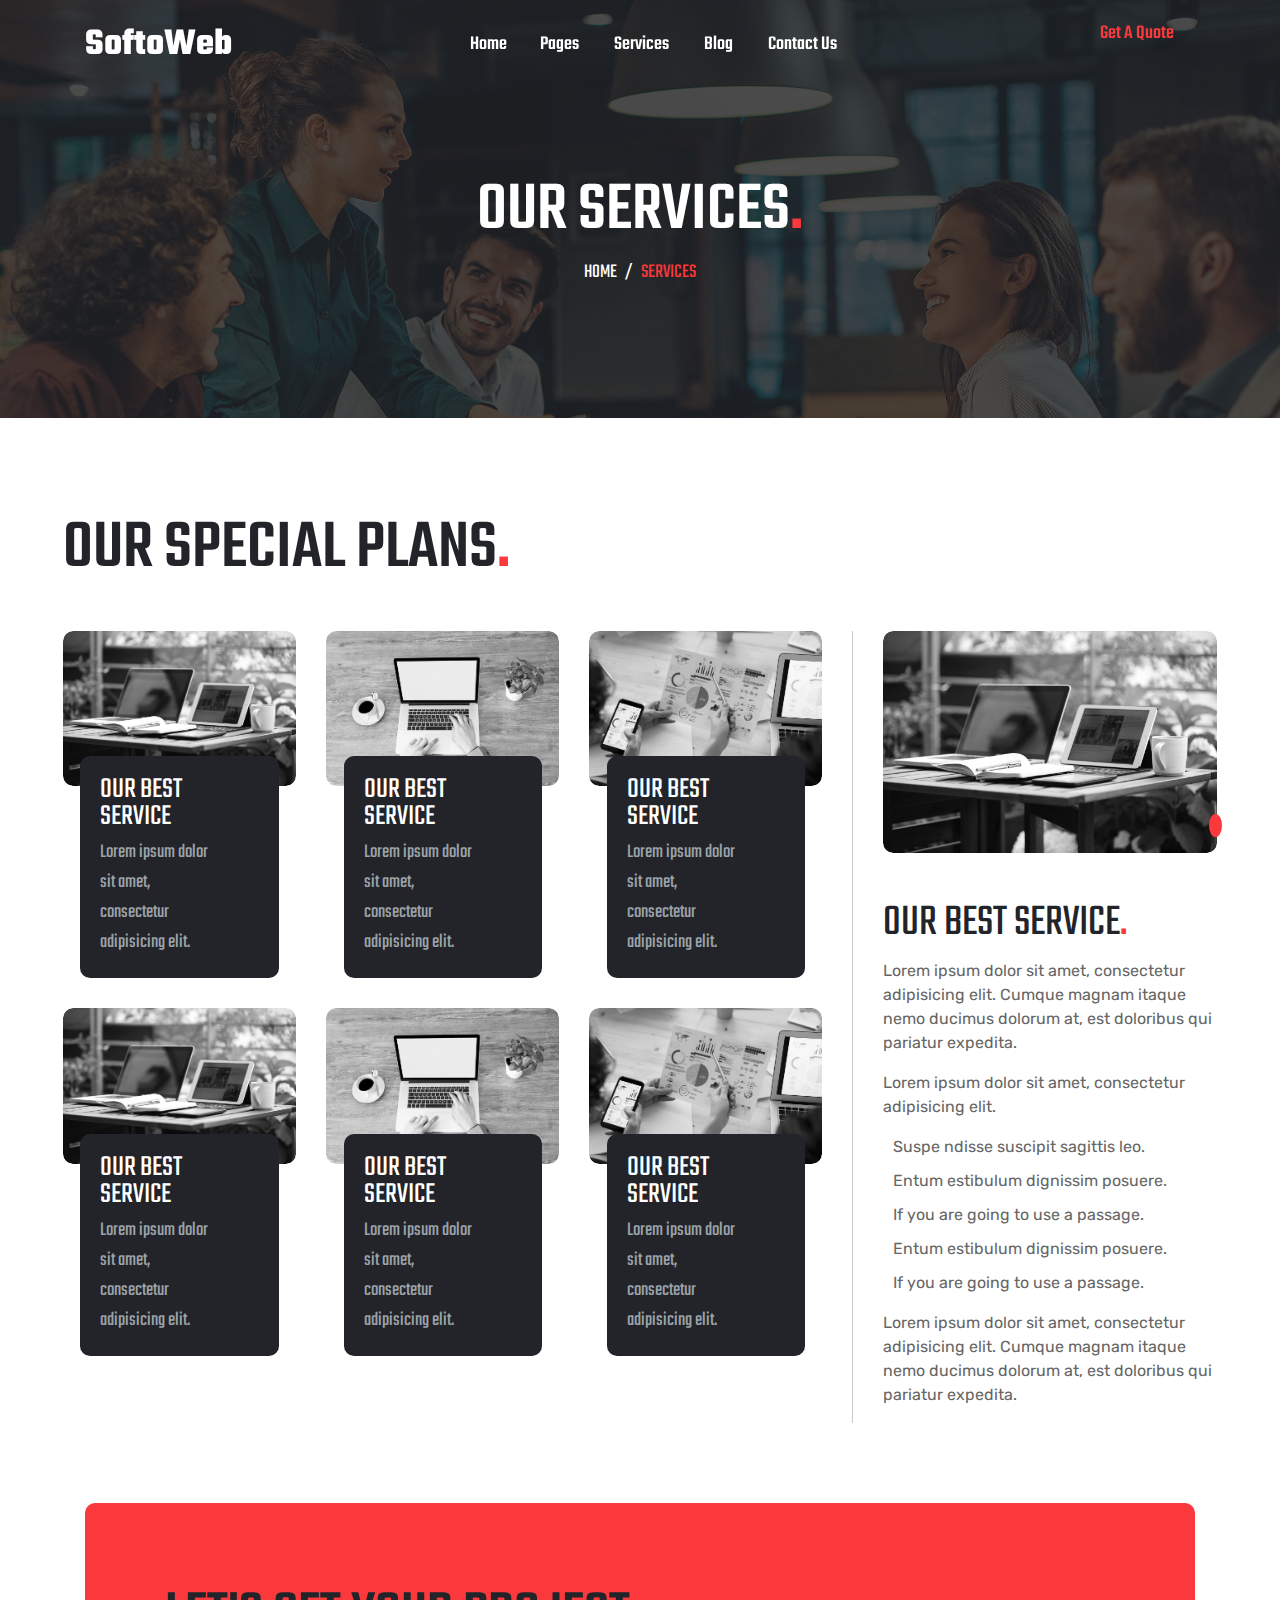
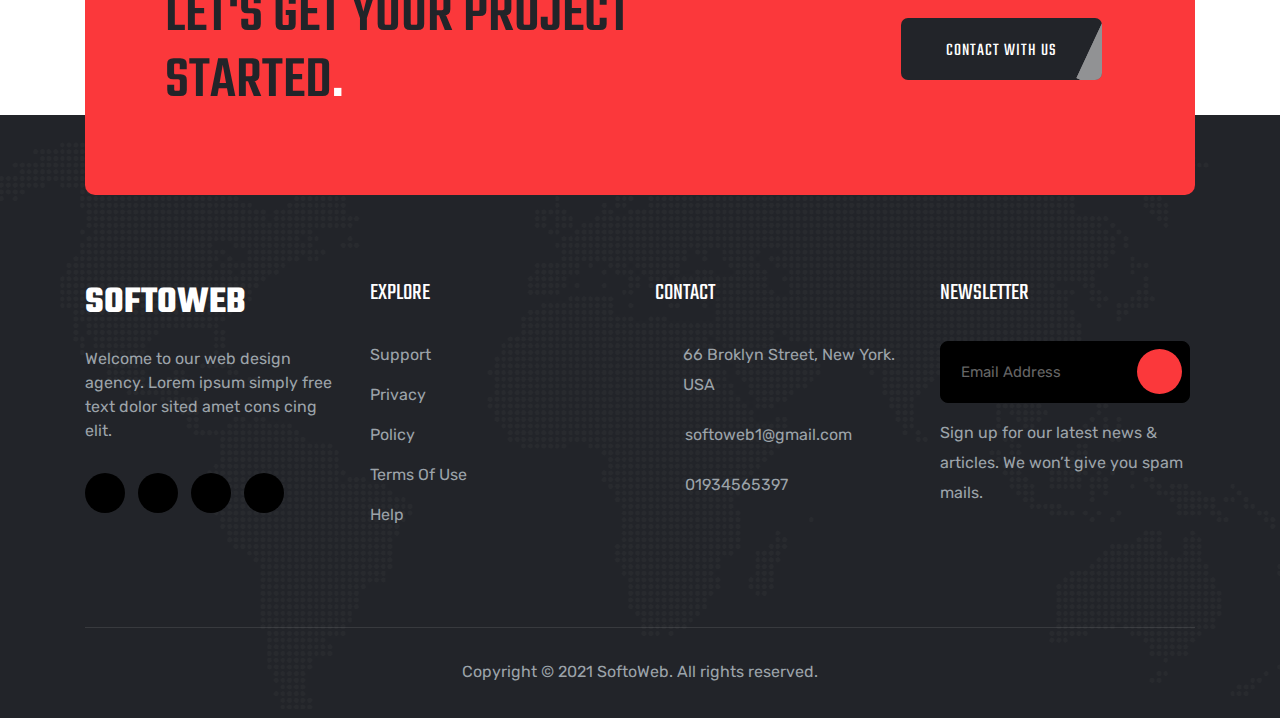
<file: interndesire project/service.html>
<!DOCTYPE html>
<html lang="en">
<head>
   <meta charset="UTF-8">
   <meta name="viewport" content="width=device-width, initial-scale=1.0">
   <meta http-equiv="X-UA-Compatible" content="ie=edge">
   <link rel="shortcut icon" href="img/softoweb.png">
   <!-- GOOGLE FONTS CDN LINK -->
   <link rel="preconnect" href="https://fonts.gstatic.com">
   <link href="https://fonts.googleapis.com/css2?family=Rubik:wght@300;400;500;600;700;800&family=Teko:wght@400;500;600;700&display=swap" rel="stylesheet">
   <!-- CSS LINK -->
   <link rel="stylesheet" href="css/bootstrap.css">
   <!-- AOS ANIAMATION PLUGIN -->
   <link rel="stylesheet" href="css/animate.css">
   <!-- OWL CAROUSEL PLUGIN -->
   <link rel="stylesheet" href="css/owl.carousel.min.css">
   <link rel="stylesheet" href="css/owl.theme.default.min.css">
   <!-- MAGNIFIC POPUP PLUGIN -->
   <link rel="stylesheet" href="css/magnific-popup.css">
   <link rel="stylesheet" href="css/custom.css">
   <title>SoftoWeb</title>
</head>
<body>



   <!-- ======================================== NAVIGRATION ======================================== -->
   <nav id="navigration" class="navbar fixed-top p-0">
      <div class="container">
         <!-- <a class="logo" href="#"><img src="img/logo.png" alt=""></a> -->
         <a class="logo" href="#">SoftoWeb</a>
         <div class="sidenav">
            <div class="header">
               <a class="logo d-lg-none" href="#">SoftoWeb</a>
               <a href="#" class="d-lg-none" id="showsidenav"><img src="img/icon/letter-x.png" alt=""> </a>
            </div>
            <ul class="mb-0">
               <li class="nav-item"><a class="nav-link" href="index.html">Home</a></li>
               <li class="nav-item dropdown">
                  <a class="nav-link" data-toggle="collapse" href="#menu1">Pages <i class="fal fa-angle-down"></i></a>
                  <div id="menu1" class="dropdown-menus collapse">
                     <a class="dropdown-item" href="./about.html"><span>About Us</span></a>
                     <a class="dropdown-item" href="./index.html"><span>FAQ</span></a>
                     <a class="dropdown-item" href="./index.html"><span>Pricing</span></a>
                     <a class="dropdown-item" href="./index.html"><span>Team</span></a>
                     <a class="dropdown-item" href="./index.html"><span>Coming Soon</span></a>
                  </div>
               </li>
               <li class="nav-item dropdown">
                  <a class="nav-link" data-toggle="collapse" href="#menu2">Services <i class="fal fa-angle-down"></i></a>
                  <div id="menu2" class="dropdown-menus collapse">
                     <a class="dropdown-item" href="./service.html"><span>Services</span></a>
                     <a class="dropdown-item" href="#items"><span>Services Details</span></a>
                  </div>
               </li>
               <li class="nav-item dropdown">
                  <a class="nav-link" data-toggle="collapse" href="#menu3">Blog <i class="fal fa-angle-down"></i></a>
                  <div id="menu3" class="dropdown-menus collapse">
                     <a class="dropdown-item" href="./blogslist.html"><span>Blog</span></a>
                     <div class="dropdown-2">
                        <a class="dropdown-item" data-toggle="collapse" href="#menu4"><span>Blog Details</span> <i class="fal fa-angle-right"></i></a>
                        <div id="menu4" class="dropdown-menus-2 collapse">
                           <a class="dropdown-item" href="./blogpost.html"><span>Blog Details 1</span></a>
                           <a class="dropdown-item" href="./blogpost2.html"><span>Blog Details 2</span></a>
                           <a class="dropdown-item" href="./blogpost3.html"><span>Blog Details 3</span></a>
                           <a class="dropdown-item" href="./blogpost4.html"><span>Blog Details 4</span></a>
                           <a class="dropdown-item" href="./blogpost5.html"><span>Blog Details 5</span></a>
                           <a class="dropdown-item" href="./blogpost6.html"><span>Blog Details 6</span></a>
                        </div>
                     </div>
                  </div>
               </li>
               <li class="nav-item"><a class="nav-link" href="contact.html">Contact Us</a></li>
            </ul>
         </div>
         <button class="btn font-btn get-quote d-none d-md-block"><i class="fal fa-chevron-right"></i> <span>Get A Quote</span></button>
         <div id="hamburger" class="d-lg-none">
            <img src="img/icon/menu.png" class="img01" alt="">
         </div>
      </div>
   </nav>



   <!-- Page Header -->
   <section id="pageHeader">
      <div class="overlay">
         <div class="container">
            <div class="row">
               <div class="col">
                  <div class="txt text-center">
                     <div class="sec-header">
                        <h2>OUR SERVICES<span>.</span></h2>
                        <p><a href="index.html">HOME</a> <span>/</span> SERVICES</p>
                     </div>
                  </div>
               </div>
            </div>
         </div>
      </div>
   </section>



   <!-- ======================================== FEATURE DETAILS ======================================== -->
   <!-- <section id="featureDetails">
      <div class="container">
         <div class="row">
            <div class="col">
               <div class="img-box">
                  <img src="img/service01.jpg" alt="">
               </div>
               <div class="txt-box">
                  <h3>OUR BEST SERVICE<span>.</span></h3>
                  <p>Lorem ipsum dolor sit amet, consectetur adipisicing elit. Cupiditate maxime hic. Lorem ipsum dolor sit amet, consectetur adipisicing elit. Perspiciatis temporibus inventore molestiae facilis est, quis quas minima vitae nesciunt totam. Recusandae pariatur aperiam quia ea autem eligendi, itaque neque corrupti! Earum expedita deleniti ducimus voluptas quis similique molestias aperiam aliquam itaque voluptatum, possimus. Doloribus consectetur minima quidem vitae soluta earum.</p>
                  <p>Lorem ipsum dolor sit amet, consectetur adipisicing elit. Cumque magnam itaque nemo ducimus dolorum at, est doloribus qui pariatur expedita.</p>
                  <p>Lorem ipsum dolor sit amet, consectetur adipisicing elit. Cumque magnam itaque nemo ducimus dolorum at, est doloribus qui pariatur expedita.</p>
               </div>
            </div>
         </div>
      </div>
   </section> -->







   <!-- ======================================== SPECIAL FEATURE ======================================== -->
   <section id="specialFeature" class="specialFeature2 px-lg-5">
      <div class="container">
         <div class="row">
            <div class="col">
               <div class="sec-header">
                  <h2>OUR SPECIAL PLANS<span>.</span></h2>
               </div>
            </div>
         </div>
         <div class="row">
            <div class="col-md-8 ">
               <div class="row">
                  <div class="col-xl-4 col-md-6">
                     <div class="service-box">
                        <div class="img-box">
                           <img src="img/service01.jpg" alt="">
                        </div>
                        <div class="txt-box">
                           <h4>OUR BEST SERVICE</h4>
                           <p>Lorem ipsum dolor sit amet, consectetur adipisicing elit.</p>
                           <a href="service.html" class="btn font-btn"><i class="fal fa-chevron-right" aria-hidden="true"></i></a>
                        </div>
                     </div>
                  </div>
                  <div class="col-xl-4 col-md-6">
                     <div class="service-box">
                        <div class="img-box">
                           <img src="img/service02.jpg" alt="">
                        </div>
                        <div class="txt-box" id="items">
                           <h4>OUR BEST SERVICE</h4>
                           <p>Lorem ipsum dolor sit amet, consectetur adipisicing elit.</p>
                           <a href="service.html" class="btn font-btn"><i class="fal fa-chevron-right" aria-hidden="true"></i></a>
                        </div>
                     </div>
                  </div>
                  <div class="col-xl-4 col-md-6">
                     <div class="service-box">
                        <div class="img-box">
                           <img src="img/service03.jpg" alt="">
                        </div>
                        <div class="txt-box">
                           <h4>OUR BEST SERVICE</h4>
                           <p>Lorem ipsum dolor sit amet, consectetur adipisicing elit.</p>
                           <a href="service.html" class="btn font-btn"><i class="fal fa-chevron-right" aria-hidden="true"></i></a>
                        </div>
                     </div>
                  </div>
                  <div class="col-xl-4 col-md-6">
                     <div class="service-box">
                        <div class="img-box">
                           <img src="img/service01.jpg" alt="">
                        </div>
                        <div class="txt-box">
                           <h4>OUR BEST SERVICE</h4>
                           <p>Lorem ipsum dolor sit amet, consectetur adipisicing elit.</p>
                           <a href="service.html" class="btn font-btn"><i class="fal fa-chevron-right" aria-hidden="true"></i></a>
                        </div>
                     </div>
                  </div>
                  <div class="col-xl-4 col-md-6">
                     <div class="service-box">
                        <div class="img-box">
                           <img src="img/service02.jpg" alt="">
                        </div>
                        <div class="txt-box">
                           <h4>OUR BEST SERVICE</h4>
                           <p>Lorem ipsum dolor sit amet, consectetur adipisicing elit.</p>
                           <a href="service.html" class="btn font-btn"><i class="fal fa-chevron-right" aria-hidden="true"></i></a>
                        </div>
                     </div>
                  </div>
                  <div class="col-xl-4 col-md-6">
                     <div class="service-box">
                        <div class="img-box">
                           <img src="img/service03.jpg" alt="">
                        </div>
                        <div class="txt-box">
                           <h4>OUR BEST SERVICE</h4>
                           <p>Lorem ipsum dolor sit amet, consectetur adipisicing elit.</p>
                           <a href="service.html" class="btn font-btn"><i class="fal fa-chevron-right" aria-hidden="true"></i></a>
                        </div>
                     </div>
                  </div>
               </div>
            </div>
            <div class="col-md-4">
               <div id="featureDetails">
                  <div class="row">
                     <div class="col">
                        <div class="img-box">
                           <img src="img/service01.jpg" alt="">
                        </div>
                        <div class="txt-box">
                           <h3>OUR BEST SERVICE<span>.</span></h3>
                           <p>Lorem ipsum dolor sit amet, consectetur adipisicing elit. Cumque magnam itaque nemo ducimus dolorum at, est doloribus qui pariatur expedita.</p>
                           <p>Lorem ipsum dolor sit amet, consectetur adipisicing elit.</p>
                           <ul>
                              <li><i class="fal fa-check"></i> Suspe ndisse suscipit sagittis leo.</li>
                              <li><i class="fal fa-check"></i> Entum estibulum dignissim posuere.</li>
                              <li><i class="fal fa-check"></i> If you are going to use a passage.</li>
                              <li><i class="fal fa-check"></i> Entum estibulum dignissim posuere.</li>
                              <li><i class="fal fa-check"></i> If you are going to use a passage.</li>
                           </ul>
                           <p>Lorem ipsum dolor sit amet, consectetur adipisicing elit. Cumque magnam itaque nemo ducimus dolorum at, est doloribus qui pariatur expedita.</p>
                        </div>
                     </div>
                  </div>
               </div>
            </div>
         </div>
      </div>
   </section>





   <!-- ======================================== CONTACT AREA 2 ======================================== -->
   <section id="contactArea">
      <div class="container">
         <div class="contact-box">
            <div class="row">
               <div class="col-lg-9 mb-3 mb-lg-0">
                  <div class="sec-header">
                     <h2>LET'S GET YOUR PROJECT <br>STARTED<span>.</span></h2>
                  </div>
               </div>
               <div class="col-lg-3">
                  <a href="contact.html" class="btn layer-btn">CONTACT WITH US</a>
               </div>
            </div>
         </div>
      </div>
   </section>



   <!-- ======================================== FOOTER SECTION ======================================== -->
   <section id="footerSection">
      <div class="container">
         <div class="row">
            <div class="col-lg-3 col-md-6 mb-5 mb-lg-0">
               <div class="footer-box">
                  <a href="#" class="logo">SOFTOWEB</a>
                  <p class="about">Welcome to our web design agency. Lorem ipsum simply free text dolor sited amet cons cing elit.</p>
                  <div class="social-links">
                     <a href="#"><i class="fab fa-facebook"></i></a>
                     <a href="#"><i class="fab fa-twitter"></i></a>
                     <a href="#"><i class="fab fa-instagram"></i></a>
                     <a href="#" class="mr-0"><i class="fab fa-github"></i></a>
                  </div>
               </div>
            </div>
            <div class="col-lg-3 col-md-6 mb-5 mb-lg-0">
               <div class="footer-box box2">
                  <p class="title">EXPLORE</p>
                  <ul>
                     <li><a href="#">Support</a></li>
                     <li><a href="#">Privacy</a></li>
                     <li><a href="#">Policy</a></li>
                     <li><a href="#">Terms Of Use</a></li>
                     <li class="mb-0"><a href="#">Help</a></li>
                  </ul>
               </div>
            </div>
            <div class="col-lg-3 col-md-6 mb-5 mb-md-0">
               <div class="footer-box box3">
                  <p class="title">CONTACT</p>
                  <div class="icon-box">
                     <div class="icon">
                        <i class="fal fa-map-marker-alt"></i>
                     </div>
                     <div class="txt">
                        <span>66 Broklyn Street, New York. USA</span>
                     </div>
                  </div>
                  <div class="icon-box">
                     <div class="icon">
                        <i class="fal fa-envelope"></i>
                     </div>
                     <div class="txt">
                        <span>softoweb1@gmail.com</span>
                     </div>
                  </div>
                  <div class="icon-box mb-0">
                     <div class="icon">
                        <i class="fal fa-phone-alt"></i>
                     </div>
                     <div class="txt">
                        <span>01934565397</span>
                     </div>
                  </div>
               </div>
            </div>
            <div class="col-lg-3 col-md-6">
               <div class="footer-box box4">
                  <p class="title">NEWSLETTER</p>
                  <form>
                     <div class="form-group">
                        <input type="email" class="form-control" placeholder="Email Address">
                     </div>
                     <button type="submit" class="btn" name="button"><i class="fal fa-envelope"></i></button>
                  </form>
                  <span>Sign up for our latest news & articles. We won’t give you spam mails.</span>
               </div>
            </div>
         </div>
         <div class="copy-right">
            <div class="row">
               <div class="col">
                  <span>Copyright © 2021 SoftoWeb. All rights reserved.</span>
               </div>
            </div>
         </div>
      </div>
   </section>


   <!-- ======================================== SCROLL TO TOP ICON ======================================== -->
   <a href="#" class="scroll-up">
      <i class="fal fa-chevron-up"></i>
   </a>


   <script src="js/jquery.min.js"></script>
   <script src="js/bootstrap.min.js"></script>
   <script src="js/popper.min.js"></script>
   <script src="js/font-awesome-pro.js"></script>
   <!-- SCROLL ANIAMATION Plugin -->
   <script src="js/wow.min.js"></script>
   <!-- MIXIT UP Plugin -->
   <script src="js/mixitup.min.js"></script>
   <!-- MAGNIFIC POPUP Plugin -->
   <script src="js/jquery.magnific-popup.min.js"></script>
   <!-- CounterUp Plugin -->
   <script src="js/jquery.counterup.min.js"></script>
   <script src="js/jquery.waypoints.min.js"></script>
   <!-- OWL CAROUSEL Plugin -->
   <script src="js/owl.carousel.min.js"></script>
   <script src="js/custom.js"></script>
   <script>

   </script>
</body>
</html>
</file>
<file: interndesire project/css/custom.css>
* {
  margin: 0;
  padding: 0;
  box-sizing: border-box; }

body {
  font-family: 'Rubik', sans-serif;
  font-family: 'Teko', sans-serif;
  color: #505489;
  font-size: 20px; }

h1, h2, h3, h4, h5 {
  font-weight: 700;
  color: #1f2471;
  line-height: .9; }

h1 {
  font-size: 120px; }

h2 {
  font-size: 70px;
  font-weight: 500; }

h3 {
  font-size: 45px;
  font-weight: 400; }

h4 {
  font-size: 30px;
  font-weight: 400; }

h5 {
  font-size: 25px;
  font-weight: 600; }

i {
  font-size: 16px;
  color: #999;
  transition: .4s; }

.font-btn {
  transition: .4s; }
  .font-btn span {
    font-weight: 500;
    color: #fb383b;
    font-size: 20px;
    position: relative;
    top: -16px; }
  .font-btn .fal {
    background: #fb383b;
    position: relative;
    overflow: hidden;
    font-weight: 500;
    color: #fff;
    height: 45px;
    width: 45px;
    border-radius: 50%;
    padding-top: 16px;
    font-size: 16px;
    margin-right: 5px; }
  .font-btn .fal:before {
    content: "\f054";
    font-family: "Font Awesome 5 Pro";
    font-size: 16px;
    position: absolute;
    left: -100%;
    transition: .4s; }
  .font-btn .fal:after {
    content: "\f054";
    font-family: "Font Awesome 5 Pro";
    font-size: 16px;
    position: absolute;
    left: 43%;
    transition: .4s; }

.font-btn:hover .fal:before {
  left: 43%; }

.font-btn:hover .fal:after {
  left: 157%; }

.layer-btn {
  position: relative;
  overflow: hidden;
  color: #fff;
  font-size: 18px;
  letter-spacing: 1px;
  border-radius: 8px;
  padding: 20px 45px 15px 45px;
  transition: .4s;
  z-index: 1; }

.layer-btn:hover {
  color: #fff; }

.layer-btn::after {
  content: "";
  position: absolute;
  top: 0px;
  left: 0px;
  width: 100%;
  height: 99.9%;
  background: #fb383b;
  z-index: -2; }

.layer-btn::before {
  content: "";
  position: absolute;
  top: -5px;
  left: 0px;
  background: #222429;
  opacity: .5;
  border: 1px solid #222429;
  width: 105%;
  height: 185%;
  transform: translateX(90%) rotate(25deg);
  transition: .4s; }

.layer-btn:hover:before {
  transform: translateX(0%);
  z-index: -1;
  opacity: 1; }

::-webkit-input-placeholder {
  font-size: 15px !important;
  color: #666 !important; }

.btn:focus {
  box-shadow: 0 0 0 0rem rgba(0, 123, 255, 0.25); }

.form-control {
  font-size: 13px;
  border: 1px solid #e3e3e3; }

.custom-select:focus,
.form-control:focus {
  box-shadow: none;
  border: 1px solid #fb383b; }

#navigration .logo {
  font-size: 38px;
  font-weight: bold;
  color: #fff;
  text-decoration: none; }

#navigration .header {
  position: relative; }
  #navigration .header #showsidenav {
    position: absolute;
    top: 15px;
    right: 15px; }
    #navigration .header #showsidenav img {
      width: 15px; }

#navigration .nav-item {
  list-style: none;
  display: inline-block; }
  #navigration .nav-item .nav-link {
    color: #fff;
    position: relative;
    font-weight: 500;
    font-size: 20px;
    line-height: 1;
    padding: 35px 15px;
    transition: .4s; }
    #navigration .nav-item .nav-link .fa-angle-down {
      color: #fff;
      margin-left: 2px;
      font-size: 13px;
      font-weight: 500; }

#navigration .nav-item:hover .nav-link {
  color: #fb383b; }

#navigration .nav-item:hover .fa-angle-down {
  color: #fb383b; }

#navigration .dropdown {
  cursor: pointer; }
  #navigration .dropdown .dropdown-menus {
    background: #fff;
    border-radius: 5px;
    border: 1px solid #000;
    position: absolute;
    margin-top: 0;
    padding: 5px 0px;
    min-width: 220px;
    border: none;
    border-radius: 8px;
    box-shadow: 0px 1px 40px 0px #0000001a;
    transition: .4s; }
    #navigration .dropdown .dropdown-menus .dropdown-item {
      padding: 8px 25px;
      color: #222429;
      font-weight: 500;
      background: none;
      position: relative;
      transition: .4s; }
      #navigration .dropdown .dropdown-menus .dropdown-item span {
        transition: .4s;
        font-size: 20px; }
      #navigration .dropdown .dropdown-menus .dropdown-item .fa-angle-right {
        float: right;
        position: relative;
        top: 8px;
        color: #222429;
        font-size: 13px;
        font-weight: 500; }
    #navigration .dropdown .dropdown-menus .dropdown-item:before {
      content: "";
      background: #fb383b;
      height: 1px;
      width: 0px;
      position: absolute;
      top: 20px;
      left: 25px;
      transition: .4s; }
    #navigration .dropdown .dropdown-menus .dropdown-item:hover:before {
      width: 10px; }
    #navigration .dropdown .dropdown-menus .dropdown-item:hover {
      background: #f5f5f5; }
      #navigration .dropdown .dropdown-menus .dropdown-item:hover span {
        margin-left: 15px;
        color: #fb383b; }

#navigration .collapse:not(.show) {
  display: block;
  opacity: 0;
  visibility: hidden;
  transition: .2s;
  z-index: -1; }

#navigration .dropdown:hover > .dropdown-menus {
  opacity: 1;
  visibility: visible;
  z-index: 1; }

#navigration .dropdown-2 {
  position: relative; }
  #navigration .dropdown-2 .dropdown-menus-2 {
    position: absolute;
    top: 0;
    min-width: 220px;
    right: -220px;
    background: #fff;
    border-radius: 8px;
    padding: 5px 0px;
    box-shadow: 0px 1px 40px 0px #0000001a;
    transition: .2s;
    display: block; }

#navigration .dropdown-2:hover > .dropdown-menus-2 {
  opacity: 1;
  visibility: visible;
  z-index: 1; }

#navigration .dropdown-2:hover > .dropdown-item {
  background: #f5f5f5; }
  #navigration .dropdown-2:hover > .dropdown-item .fal {
    color: #fb383b; }
  #navigration .dropdown-2:hover > .dropdown-item span {
    margin-left: 15px;
    color: #fb383b; }

#navigration .dropdown-2:hover > .dropdown-item:before {
  width: 10px; }

#navigration #hamburger {
  cursor: pointer;
  position: relative; }
  #navigration #hamburger img {
    transition: .4s; }
  #navigration #hamburger .img02 {
    position: absolute;
    right: 0;
    opacity: 0; }

#navigration #hamburger:hover .img02 {
  opacity: 1; }

#navigration .get-quote {
  padding: 0 20px;
  margin-top: 10px; }

.fixed-top {
  z-index: 5;
  transition: .4s; }

#homeSection {
  position: relative;
  margin-bottom: 100px; }
  #homeSection .slider-box {
    background: url(../img/home-bg.jpg);
    background-size: cover;
    background-position: center top;
    height: 100vh; }
    #homeSection .slider-box .overlay {
      background: rgba(34, 34, 34, 0.7);
      height: 100%; }
    #homeSection .slider-box .txt-box {
      height: 100vh;
      position: relative; }
      #homeSection .slider-box .txt-box .txt-area {
        position: absolute;
        top: 50%;
        transform: translateY(-50%); }
        #homeSection .slider-box .txt-box .txt-area p {
          color: #fff;
          font-size: 24px; }
        #homeSection .slider-box .txt-box .txt-area h1 {
          color: #fff;
          font-weight: 600;
          letter-spacing: 5px;
          line-height: .9;
          margin-bottom: 50px; }
  #homeSection .slider-box:before {
    content: "";
    position: absolute;
    height: 100%;
    width: 100%;
    top: 0;
    right: 0;
    background: url(../img/layer.png);
    background-repeat: no-repeat;
    background-position: right top; }
  #homeSection .slider-box2 {
    background: url(../img/home-bg01.jpg);
    background-size: cover;
    background-position: center center; }
  #homeSection .owl-carousel {
    position: relative;
    z-index: 0; }
  #homeSection .owl-dots {
    display: none; }
  #homeSection .owl-nav {
    display: block;
    position: absolute;
    top: 90%;
    right: 10%;
    transform: translate(-10%, -90%);
    transition: .4s; }
    #homeSection .owl-nav button {
      width: 50px;
      height: 50px;
      display: block;
      background: none;
      background: rgba(255, 255, 255, 0.2);
      border-radius: 100px;
      transition: .4s; }
    #homeSection .owl-nav button:hover {
      background: #fb383b;
      color: #fff; }
    #homeSection .owl-nav .owl-prev {
      margin-bottom: 15px; }
      #homeSection .owl-nav .owl-prev span {
        opacity: 0; }
    #homeSection .owl-nav .owl-next {
      float: right; }
      #homeSection .owl-nav .owl-next span {
        opacity: 0; }
    #homeSection .owl-nav .owl-prev::before,
    #homeSection .owl-nav .owl-next::before {
      font-size: 16px;
      text-align: center;
      color: rgba(255, 255, 255, 0.5);
      content: '\f053';
      font-family: 'Font Awesome 5 pro';
      transition: .4s; }
    #homeSection .owl-nav .owl-next::before {
      content: '\f054';
      padding: 22px; }
    #homeSection .owl-nav .owl-prev:focus {
      outline: 0px dotted; }
    #homeSection .owl-nav .owl-next:focus {
      outline: 0px dotted; }
    #homeSection .owl-nav .owl-prev:hover:before,
    #homeSection .owl-nav .owl-next:hover:before {
      color: #fff; }

#featureSection {
  margin-bottom: 100px; }
  #featureSection .sec-header h2 {
    color: #1d1e22;
    margin-bottom: 30px; }
    #featureSection .sec-header h2 span {
      color: #fb383b; }
  #featureSection .sec-header h4 {
    color: #fb383b;
    margin-bottom: 30px; }
  #featureSection .sec-header p {
    color: #666;
    font-family: 'Rubik', sans-serif;
    font-size: 16px;
    margin-bottom: 0; }
  #featureSection .img-box {
    position: relative; }
    #featureSection .img-box img {
      border-radius: 10px;
      filter: grayscale(100%);
      transition: .4s; }
    #featureSection .img-box .img01 {
      display: block;
      margin-left: auto;
      margin-right: 50px;
      max-width: 470px; }
    #featureSection .img-box .img02 {
      position: absolute;
      bottom: -150px;
      left: 0px;
      max-width: 420px; }
  #featureSection .img-box:hover img {
    filter: grayscale(0%); }
  #featureSection .img-box:before {
    content: "";
    position: absolute;
    background: #fb383b;
    top: 0;
    left: 0;
    height: 250px;
    width: 15px;
    border-radius: 10px; }
  #featureSection .part2 {
    display: flex;
    align-items: center;
    justify-content: space-between; }
    #featureSection .part2 ul {
      margin-top: 50px;
      margin-bottom: 45px; }
      #featureSection .part2 ul li {
        list-style: none;
        margin-bottom: 10px;
        color: #666;
        font-family: 'Rubik', sans-serif;
        font-size: 16px; }
        #featureSection .part2 ul li .fal {
          margin-right: 10px;
          font-weight: 500;
          color: #fb383b; }
    #featureSection .part2 .since {
      background: #1d1e22;
      position: relative;
      text-align: center;
      width: 80px;
      height: 80px;
      padding-top: 13px;
      border-radius: 100px; }
      #featureSection .part2 .since span {
        color: #fff; }
    #featureSection .part2 .since:before {
      content: "";
      position: absolute;
      top: -10px;
      left: -10px;
      background: #e8eae9;
      width: 100%;
      height: 100%;
      border-radius: 100px;
      z-index: -1; }

#serviceSection {
  background: #222429;
  padding: 80px 0;
  overflow-x: hidden;
  margin-bottom: 100px; }
  #serviceSection .sec-header h2 {
    color: #fff;
    margin-bottom: 30px; }
    #serviceSection .sec-header h2 span {
      color: #fb383b; }
  #serviceSection .sec-header p {
    color: #9ca3a9;
    font-family: 'Rubik', sans-serif;
    font-size: 16px;
    margin-bottom: 0; }
  #serviceSection .service-box {
    display: flex;
    background: #1d1e22;
    align-items: top;
    border-radius: 10px;
    justify-content: space-between;
    padding: 50px 40px;
    margin: 15px 0;
    cursor: pointer;
    transition: .4s; }
    #serviceSection .service-box .txt-area h3 {
      color: #9ca3a94d;
      margin-bottom: 50px;
      transition: .4s; }
    #serviceSection .service-box .txt-area h4 {
      color: #9ca3a9;
      margin-bottom: 0;
      font-size: 20px;
      transition: .4s; }
    #serviceSection .service-box .img-box {
      position: relative; }
      #serviceSection .service-box .img-box img {
        width: 70px;
        transition: .4s; }
      #serviceSection .service-box .img-box .img01 {
        position: absolute;
        top: 0;
        left: 0; }
      #serviceSection .service-box .img-box .img02 {
        opacity: 0; }
  #serviceSection .service-box:hover {
    background: #fb383b; }
    #serviceSection .service-box:hover .txt-area h3 {
      color: #fff; }
    #serviceSection .service-box:hover .txt-area h4 {
      color: #1d1e22; }
    #serviceSection .service-box:hover .img-box .img01 {
      opacity: 0; }
    #serviceSection .service-box:hover .img-box .img02 {
      opacity: 1; }

#portfolioSection {
  margin-bottom: 100px; }
  #portfolioSection .sec-header h2 {
    color: #1d1e22;
    margin-bottom: 30px; }
    #portfolioSection .sec-header h2 span {
      color: #fb383b; }
  #portfolioSection .indicator span {
    color: #666;
    font-size: 22px;
    transition: .4s;
    display: inline-block;
    cursor: pointer;
    margin-right: 30px; }
  #portfolioSection .indicator span:last-child {
    margin-right: 0; }
  #portfolioSection .indicator span:hover {
    color: #fb383b; }
  #portfolioSection .indicator span.active {
    color: #fb383b; }
  #portfolioSection .indicator span::after {
    content: "";
    background: #fb383b;
    display: block;
    width: 0;
    height: 2px;
    opacity: 0;
    top: 30px;
    transition: .4s; }
  #portfolioSection .indicator span.active::after,
  #portfolioSection .indicator span:hover::after {
    width: 100%;
    opacity: 1; }
  #portfolioSection #portfolio {
    margin-top: 35px; }
  #portfolioSection .portfolio-box {
    position: relative;
    margin: 15px 0;
    overflow: hidden; }
    #portfolioSection .portfolio-box .img-box {
      height: 400px;
      overflow: hidden;
      border-radius: 10px; }
      #portfolioSection .portfolio-box .img-box img {
        filter: grayscale(100%);
        transition: .4s; }
      #portfolioSection .portfolio-box .img-box .img-fluid {
        width: -webkit-fill-available !important;
        height: -webkit-fill-available !important; }
    #portfolioSection .portfolio-box .hover-txt {
      background: #1d1e22;
      padding: 30px;
      width: 90%;
      position: absolute;
      left: 5%;
      display: block;
      margin: auto;
      border-radius: 10px;
      transition: .4s; }
      #portfolioSection .portfolio-box .hover-txt .category {
        color: #fff;
        font-size: 18px;
        position: relative; }
      #portfolioSection .portfolio-box .hover-txt .category:before {
        content: "";
        height: 2px;
        width: 50px;
        background: #fb383b;
        position: absolute;
        border-radius: 3px;
        bottom: 9px;
        right: -70px; }
      #portfolioSection .portfolio-box .hover-txt p {
        color: #fff;
        margin-bottom: 0;
        font-size: 22px; }
  #portfolioSection .portfolio-box:hover .img-box img {
    filter: grayscale(0%); }
  #portfolioSection .portfolio-box:hover .hover-txt {
    transform: translateY(-115%); }

.portfolio-preview {
  background: #fff;
  padding: 20px;
  border-radius: 10px;
  text-align: left;
  max-width: 768px;
  margin: 15px auto;
  position: relative; }
  .portfolio-preview .img-box {
    height: 400px; }
    .portfolio-preview .img-box img {
      height: 100%;
      width: 100%; }
  .portfolio-preview .description h4 {
    font-size: 45px;
    margin-bottom: 15px;
    color: #222429; }
  .portfolio-preview .description p {
    color: #666;
    font-family: 'Rubik', sans-serif;
    font-size: 15px;
    margin-bottom: 30px; }
  .portfolio-preview .description ul {
    margin-bottom: 0; }
    .portfolio-preview .description ul li {
      list-style: none;
      margin-bottom: 10px;
      color: #222429; }
      .portfolio-preview .description ul li i {
        color: #fb383b;
        width: 24px; }
      .portfolio-preview .description ul li span {
        color: #666;
        margin-left: 15px; }
      .portfolio-preview .description ul li a {
        margin-left: 15px;
        color: #fb383b; }

#pricingSection {
  background: #222429;
  padding: 80px 0;
  overflow-x: hidden;
  margin-bottom: 100px; }
  #pricingSection .sec-header {
    margin-bottom: 50px; }
    #pricingSection .sec-header h2 {
      color: #fff;
      margin-bottom: 30px; }
      #pricingSection .sec-header h2 span {
        color: #fb383b; }
    #pricingSection .sec-header p {
      color: #666;
      font-family: 'Rubik', sans-serif;
      font-size: 16px;
      margin-bottom: 0; }
  #pricingSection .pricing-box {
    background: #1d1e22;
    padding: 40px 40px 30px 40px;
    margin: 15px 0;
    border-radius: 10px;
    text-align: center;
    transition: .4s; }
    #pricingSection .pricing-box h4 {
      font-size: 22px;
      color: #9ca3a9;
      margin-bottom: 20px;
      transition: .4s; }
    #pricingSection .pricing-box h3 {
      color: #fb383b;
      font-weight: 500;
      margin-bottom: 30px;
      transition: .4s; }
    #pricingSection .pricing-box ul li {
      list-style: none;
      margin-bottom: 10px;
      color: #9ca3a9;
      font-family: 'Rubik', sans-serif;
      font-size: 15px;
      margin-bottom: 10px;
      transition: .4s; }
    #pricingSection .pricing-box .btn {
      margin-top: 10px;
      padding: 0;
      transition: .4s; }
      #pricingSection .pricing-box .btn .fal {
        transition: 0s; }
  #pricingSection .pricing-box:hover {
    background: #fb383b; }
    #pricingSection .pricing-box:hover h4 {
      color: #1d1e22; }
    #pricingSection .pricing-box:hover h3 {
      color: #1d1e22; }
    #pricingSection .pricing-box:hover ul li {
      color: #333; }
    #pricingSection .pricing-box:hover .font-btn .fal {
      background: #1d1e22;
      color: #fb383b; }
    #pricingSection .pricing-box:hover .font-btn span {
      color: #1d1e22; }

#specialFeature {
  background: #fff;
  overflow: hidden;
  margin-bottom: 80px; }
  #specialFeature .sec-header {
    margin-bottom: 50px; }
    #specialFeature .sec-header h2 {
      color: #222429;
      margin-bottom: 30px; }
      #specialFeature .sec-header h2 span {
        color: #fb383b; }
    #specialFeature .sec-header p {
      color: #666;
      font-family: 'Rubik', sans-serif;
      font-size: 16px;
      margin-bottom: 0; }
  #specialFeature .service-box {
    position: relative;
    transition: .4s; }
    #specialFeature .service-box .img-box {
      overflow: hidden;
      border-radius: 10px; }
      #specialFeature .service-box .img-box img {
        width: 100%;
        border-radius: 10px;
        filter: grayscale(100%);
        transition: .4s; }
    #specialFeature .service-box .txt-box {
      background: #222429;
      position: relative;
      transform: translateY(-30px);
      border-radius: 10px;
      padding: 20px;
      padding-right: 65px;
      width: 85%;
      margin: auto; }
      #specialFeature .service-box .txt-box h4 {
        color: #fff; }
      #specialFeature .service-box .txt-box p {
        color: #9ca3a9;
        margin-bottom: 0; }
    #specialFeature .service-box .font-btn {
      margin-top: -15px; }
  #specialFeature .service-box:hover img {
    filter: grayscale(0%); }
  #specialFeature .font-btn {
    position: absolute;
    right: 0;
    bottom: 0; }
  #specialFeature .owl-stage-outer {
    overflow: visible; }
  #specialFeature .owl-nav {
    display: block;
    position: absolute;
    top: -21%;
    right: 0;
    transition: .4s; }
    #specialFeature .owl-nav button {
      width: 50px;
      height: 50px;
      background: none;
      background: #fb383b;
      border-radius: 100px;
      transition: .4s; }
    #specialFeature .owl-nav button:hover {
      background: #222429;
      color: #fff; }
    #specialFeature .owl-nav .owl-prev {
      margin-right: 15px; }
      #specialFeature .owl-nav .owl-prev span {
        opacity: 0; }
    #specialFeature .owl-nav .owl-next {
      float: right; }
      #specialFeature .owl-nav .owl-next span {
        opacity: 0; }
    #specialFeature .owl-nav .owl-prev::before,
    #specialFeature .owl-nav .owl-next::before {
      font-size: 16px;
      text-align: center;
      color: #fff;
      content: '\f053';
      font-family: 'Font Awesome 5 pro';
      transition: .4s; }
    #specialFeature .owl-nav .owl-next::before {
      content: '\f054';
      padding: 22px; }
    #specialFeature .owl-nav .owl-prev:focus {
      outline: 0px dotted; }
    #specialFeature .owl-nav .owl-next:focus {
      outline: 0px dotted; }
    #specialFeature .owl-nav .owl-prev:hover:before,
    #specialFeature .owl-nav .owl-next:hover:before {
      color: #fff; }

.specialFeature2 {
  margin-bottom: 0 !important; }
  .specialFeature2 .container {
    max-width: 100%; }
  .specialFeature2 .sec-header {
    margin-bottom: 50px; }
    .specialFeature2 .sec-header h2 {
      color: #222429;
      margin-bottom: 30px; }
      .specialFeature2 .sec-header h2 span {
        color: #fb383b; }

#featureDetails {
  border-left: 1px solid #cbcbcc;
  padding-left: 30px; }
  #featureDetails .img-box {
    width: 100%;
    max-height: 500px;
    overflow: hidden;
    margin-bottom: 50px;
    border-radius: 10px; }
    #featureDetails .img-box img {
      width: 100%;
      border-radius: 10px;
      filter: grayscale(100%);
      transition: .4s; }
  #featureDetails .img-box:hover img {
    filter: grayscale(0%); }
  #featureDetails .txt-box h3 {
    color: #222429;
    margin-bottom: 15px; }
    #featureDetails .txt-box h3 span {
      color: #fb383b; }
  #featureDetails .txt-box p {
    color: #666;
    font-family: 'Rubik', sans-serif;
    font-size: 16px; }
  #featureDetails .txt-box ul li {
    list-style: none;
    margin-bottom: 10px;
    color: #666;
    font-family: 'Rubik', sans-serif;
    font-size: 16px; }
    #featureDetails .txt-box ul li .fal {
      margin-right: 10px;
      font-weight: 500;
      color: #fb383b; }

#testimonialSection {
  position: relative;
  padding-top: 80px;
  padding-bottom: 10px;
  overflow: hidden; }
  #testimonialSection .sec-header {
    margin-bottom: 50px; }
    #testimonialSection .sec-header h2 {
      color: #1d1e22;
      margin-bottom: 30px; }
      #testimonialSection .sec-header h2 span {
        color: #fb383b; }
  #testimonialSection .testimonial-box {
    border-radius: 10px;
    box-shadow: 0px 1px 10px 0px #0000001a;
    padding: 40px 50px;
    transition: .4s; }
    #testimonialSection .testimonial-box .top-part {
      display: flex;
      align-items: center; }
      #testimonialSection .testimonial-box .top-part .client {
        margin-right: 15px; }
        #testimonialSection .testimonial-box .top-part .client img {
          width: 80px;
          height: 80px;
          border-radius: 100px; }
      #testimonialSection .testimonial-box .top-part .txt p {
        margin-bottom: 0;
        letter-spacing: 1px;
        color: #000;
        font-size: 22px; }
      #testimonialSection .testimonial-box .top-part .txt span {
        font-size: 18px;
        color: #fb383b;
        transition: .4s; }
      #testimonialSection .testimonial-box .top-part .quote {
        margin-left: auto;
        position: relative;
        align-self: start; }
        #testimonialSection .testimonial-box .top-part .quote img {
          width: 40px; }
        #testimonialSection .testimonial-box .top-part .quote .img02 {
          position: absolute;
          top: 0;
          right: 0;
          opacity: 0; }
    #testimonialSection .testimonial-box .feedback {
      color: #666;
      margin-top: 30px;
      font-family: 'Rubik', sans-serif;
      font-size: 16px;
      line-height: 2;
      margin-bottom: 0;
      transition: .4s; }
  #testimonialSection .testimonial-box:hover {
    background: #fb383b; }
    #testimonialSection .testimonial-box:hover .txt span {
      color: #333; }
    #testimonialSection .testimonial-box:hover .quote .img02 {
      opacity: 1; }
    #testimonialSection .testimonial-box:hover .feedback {
      color: #333; }
  #testimonialSection .owl-stage-outer {
    overflow: visible; }
  #testimonialSection .owl-dots {
    position: absolute;
    display: inline-block;
    top: -90px;
    right: 0; }
    #testimonialSection .owl-dots .owl-dot {
      width: 10px !important;
      height: 10px !important;
      background: none;
      border: 1px solid #fb383b;
      border-radius: 20px;
      transition: .4s;
      margin: 0px 5px; }
    #testimonialSection .owl-dots .owl-dot:focus {
      outline: 0px dotted !important;
      outline: 0px auto -webkit-focus-ring-color !important; }
    #testimonialSection .owl-dots .owl-dot.active {
      background: #fb383b; }

#workSection {
  background: url(../img/work-bg.jpg);
  background-size: cover;
  background-attachment: fixed;
  background-position: center;
  filter: grayscale(100%); }
  #workSection .overlay {
    background: rgba(34, 34, 34, 0.7);
    padding: 80px 0; }
  #workSection .work-box {
    margin: 30px 0;
    border-right: 1px solid #ffffff40; }
    #workSection .work-box h2 {
      color: #fff; }
    #workSection .work-box p {
      font-size: 22px;
      color: #fff;
      margin-bottom: 0; }
  #workSection .box-4 {
    border-right: none; }

#contactSection {
  margin-bottom: 20px; }
  #contactSection .sec-header {
    margin-bottom: 50px; }
    #contactSection .sec-header h2 {
      color: #222429;
      margin-bottom: 30px; }
      #contactSection .sec-header h2 span {
        color: #fb383b; }
    #contactSection .sec-header p {
      color: #666;
      font-family: 'Rubik', sans-serif;
      font-size: 16px;
      margin-bottom: 0; }
  #contactSection .icon-box {
    display: flex;
    align-items: center;
    margin-bottom: 20px; }
    #contactSection .icon-box .icon {
      background: #fb383b;
      height: 60px;
      width: 60px;
      border-radius: 100px;
      text-align: center;
      margin-right: 15px; }
      #contactSection .icon-box .icon .fal {
        font-size: 20px;
        padding-top: 20px;
        color: #000; }
    #contactSection .icon-box .txt p {
      margin-bottom: 0;
      color: #222429; }
    #contactSection .icon-box .txt span {
      color: #666;
      font-family: 'Rubik', sans-serif;
      font-size: 16px; }
  #contactSection form .form-group .form-control {
    font-family: 'Rubik', sans-serif;
    background: #f4f5f9;
    border: 1px solid #f4f5f9;
    font-size: 15px;
    padding: 20px;
    border-radius: 8px; }
  #contactSection form .form-group .form-control:focus {
    box-shadow: none;
    border: 1px solid #fb383b; }
  #contactSection form .form-group input {
    height: 62px; }

#contactArea .contact-box {
  background: #fb383b;
  border-radius: 10px;
  padding: 80px;
  position: relative;
  transform: translateY(80px);
  z-index: 1; }

#contactArea .row {
  align-items: center; }

#contactArea .sec-header h2 {
  color: #222429;
  margin-bottom: 0;
  font-size: 60px;
  line-height: 1.1; }
  #contactArea .sec-header h2 span {
    color: #fff; }

#contactArea .layer-btn {
  color: #fff; }

#contactArea .layer-btn:hover {
  color: #222429; }

#contactArea .layer-btn::after {
  background: #222429; }

#contactArea .layer-btn::before {
  background: #fff;
  border: 1px solid #fff; }

#footerSection {
  background: #222429;
  position: relative;
  padding-top: 160px; }
  #footerSection .footer-box .logo {
    font-size: 38px;
    font-weight: bold;
    color: #fff;
    text-decoration: none; }
  #footerSection .footer-box .about {
    color: #9ca3a9;
    font-family: 'Rubik', sans-serif;
    font-size: 16px;
    margin-top: 15px;
    margin-bottom: 30px; }
  #footerSection .footer-box .social-links a {
    background: #000;
    display: inline-block;
    height: 40px;
    width: 40px;
    border-radius: 100px;
    text-align: center;
    margin-right: 10px;
    transition: .4s; }
    #footerSection .footer-box .social-links a .fab {
      color: #9ca3a9;
      padding-top: 12px; }
  #footerSection .footer-box .social-links a:hover {
    background: #fb383b; }
    #footerSection .footer-box .social-links a:hover .fab {
      color: #000; }
  #footerSection .footer-box .title {
    color: #fff;
    font-size: 24px;
    margin-bottom: 30px; }
  #footerSection .box2 ul li {
    list-style: none;
    margin-bottom: 10px; }
    #footerSection .box2 ul li a {
      color: #9ca3a9;
      font-family: 'Rubik', sans-serif;
      font-size: 16px;
      transition: .4s; }
    #footerSection .box2 ul li a:hover {
      color: #fff; }
  #footerSection .box3 .icon-box {
    display: flex;
    align-items: top;
    margin-bottom: 20px; }
    #footerSection .box3 .icon-box .icon {
      width: 30px; }
      #footerSection .box3 .icon-box .icon .fal {
        color: #fb383b; }
    #footerSection .box3 .icon-box .txt p {
      margin-bottom: 0;
      color: #fff; }
    #footerSection .box3 .icon-box .txt span {
      color: #9ca3a9;
      font-family: 'Rubik', sans-serif;
      font-size: 16px; }
  #footerSection .box4 span {
    color: #9ca3a9;
    font-family: 'Rubik', sans-serif;
    font-size: 16px; }
  #footerSection .box4 form {
    position: relative;
    max-width: 250px; }
    #footerSection .box4 form .form-group .form-control {
      font-family: 'Rubik', sans-serif;
      background: #000;
      border: 1px solid #000;
      font-size: 15px;
      padding: 20px;
      border-radius: 8px; }
    #footerSection .box4 form .form-group .form-control:focus {
      box-shadow: none;
      border: 1px solid #fb383b; }
    #footerSection .box4 form .form-group input {
      height: 62px; }
    #footerSection .box4 form .btn {
      background: #fb383b;
      position: absolute;
      top: 8px;
      right: 8px;
      height: 45px;
      width: 45px;
      border-radius: 100px;
      transition: .4s; }
      #footerSection .box4 form .btn .fal {
        padding-top: 7px;
        color: #000; }
    #footerSection .box4 form .btn:hover {
      background: #fff; }
      #footerSection .box4 form .btn:hover .fal {
        color: #fb383b; }
  #footerSection .copy-right {
    margin-top: 80px;
    border-top: 1px solid #ffffff1a;
    padding: 30px 0;
    text-align: center; }
    #footerSection .copy-right span {
      color: #9ca3a9;
      font-family: 'Rubik', sans-serif;
      font-size: 16px; }

#footerSection:before {
  content: "";
  position: absolute;
  height: 100%;
  width: 100%;
  top: 0;
  right: 0;
  background: url(../img/footer.png);
  background-repeat: no-repeat;
  background-position: center; }

#pageHeader {
  background: url(../img/home-bg.jpg);
  background-size: cover;
  background-position: center top;
  margin-bottom: 100px; }
  #pageHeader .overlay {
    background: rgba(34, 34, 34, 0.8);
    padding: 180px 0 80px 0; }
  #pageHeader .sec-header {
    margin-bottom: 50px; }
    #pageHeader .sec-header h2 {
      color: #fff;
      margin-bottom: 15px; }
      #pageHeader .sec-header h2 span {
        color: #fb383b; }
    #pageHeader .sec-header p {
      color: #fb383b; }
      #pageHeader .sec-header p a {
        color: #fff;
        text-decoration: none;
        transition: .4s; }
      #pageHeader .sec-header p a:hover {
        color: #fb383b; }
      #pageHeader .sec-header p span {
        color: #fff;
        margin: 0 5px; }

#googleMap iframe {
  border-radius: 10px;
  position: relative;
  transform: translateY(80px);
  z-index: 1; }

.scroll-up {
  position: fixed;
  height: 50px;
  width: 50px;
  right: 40px;
  bottom: 40px;
  transition: .4s;
  text-align: center;
  z-index: 1; }
  .scroll-up .fal {
    background: #fb383b;
    position: relative;
    overflow: hidden;
    font-weight: 500;
    color: #fff;
    height: 45px;
    width: 45px;
    border-radius: 50%;
    padding-right: 13px;
    font-size: 16px; }
  .scroll-up .fal:before {
    content: "\f077";
    font-family: "Font Awesome 5 Pro";
    font-size: 16px;
    position: absolute;
    top: 100%;
    transition: .4s; }
  .scroll-up .fal:after {
    content: "\f077";
    font-family: "Font Awesome 5 Pro";
    font-size: 16px;
    position: absolute;
    top: 36%;
    transition: .4s; }

.scroll-up:hover .fal:before {
  top: 36%; }

.scroll-up:hover .fal:after {
  top: -157%; }

@media (max-width: 991px) {
  #navigration {
    padding: 10px !important; }
    #navigration .sidenav {
      position: absolute;
      background: #222429;
      top: 0;
      left: -305px;
      width: 280px;
      height: 100vh;
      box-shadow: 0px 1px 40px 0px #0000001a;
      transition: .4s;
      overflow-y: auto; }
      #navigration .sidenav .logo {
        display: block;
        text-align: center;
        padding: 10px;
        padding-top: 40px; }
    #navigration .sidenav::-webkit-scrollbar {
      width: 0px;
      height: 10px; }
    #navigration .sidenav::-webkit-scrollbar-track {
      background: #fff;
      border-radius: 3px; }
    #navigration .sidenav::-webkit-scrollbar-thumb {
      background: #e5e5e5;
      border-radius: 5px; }
    #navigration .sidenav::-webkit-scrollbar-thumb:hover {
      background: #e5e5e5; }
    #navigration .nav-item {
      display: inline; }
      #navigration .nav-item .nav-link {
        padding: 15px;
        color: #9ca3a9;
        border-top: 1px solid #ffffff1a; }
        #navigration .nav-item .nav-link .fal {
          float: right;
          background: #fb383b;
          position: relative;
          top: -3px;
          color: #fff;
          height: 25px;
          width: 25px;
          border-radius: 5px;
          text-align: center;
          font-weight: 500;
          padding-top: 6px; }
      #navigration .nav-item .dropdown-menus {
        position: relative;
        background: none;
        padding: 0;
        box-shadow: none; }
        #navigration .nav-item .dropdown-menus .dropdown-item {
          padding: 10px 15px 5px 30px;
          border-top: 1px solid #ffffff1a;
          color: #9ca3a9; }
          #navigration .nav-item .dropdown-menus .dropdown-item .fal {
            float: right;
            background: #fb383b;
            position: relative;
            top: 0px;
            color: #fff;
            height: 25px;
            width: 25px;
            border-radius: 5px;
            text-align: center;
            font-weight: 500;
            padding-top: 6px;
            transform: rotate(90deg); }
        #navigration .nav-item .dropdown-menus .dropdown-item:hover {
          background: none; }
      #navigration .nav-item .dropdown-item:last-child {
        margin-bottom: 1px; }
      #navigration .nav-item .dropdown-2 {
        margin-bottom: 1px; }
      #navigration .nav-item .dropdown-menus-2 {
        position: relative;
        background: none;
        padding: 0;
        box-shadow: none;
        right: 0; }
        #navigration .nav-item .dropdown-menus-2 .dropdown-item {
          padding: 10px 15px 5px 45px; }
    #navigration .nav-item:first-child .nav-link {
      border-top: none; }
    #navigration .nav-item:last-child .nav-link {
      border-bottom: 1px solid #ffffff1a; }
    #navigration .dropdown-item:hover:before {
      width: 0px !important; }
    #navigration .dropdown-item:hover span {
      margin-left: 0px !important; }
    #navigration .sidenav.active-nav {
      left: 0px; }
    #navigration .collapse:not(.show) {
      display: none; }
  #featureSection .col-lg-7 {
    margin-bottom: 200px; }
  #portfolioSection .sec-header,
  #portfolioSection .indicator {
    text-align: center; }
  #workSection .box-2 {
    border-right: none !important; }
  #contactArea .contact-box {
    text-align: center;
    padding: 50px; } }

@media (max-width: 768px) {
  #homeSection .txt-area h1 {
    font-size: 70px; }
  #workSection .work-box {
    border-right: none !important; } }

@media (max-width: 552px) {
  h2 {
    font-size: 50px !important; }
  #homeSection .txt-area h1 {
    font-size: 60px; }
  #featureSection .col-lg-7 {
    margin-bottom: 200px; }
    #featureSection .col-lg-7 .img-box .img01 {
      width: 90%;
      margin-right: 0px; }
    #featureSection .col-lg-7 .img-box .img02 {
      width: 90%; } }
</file>
